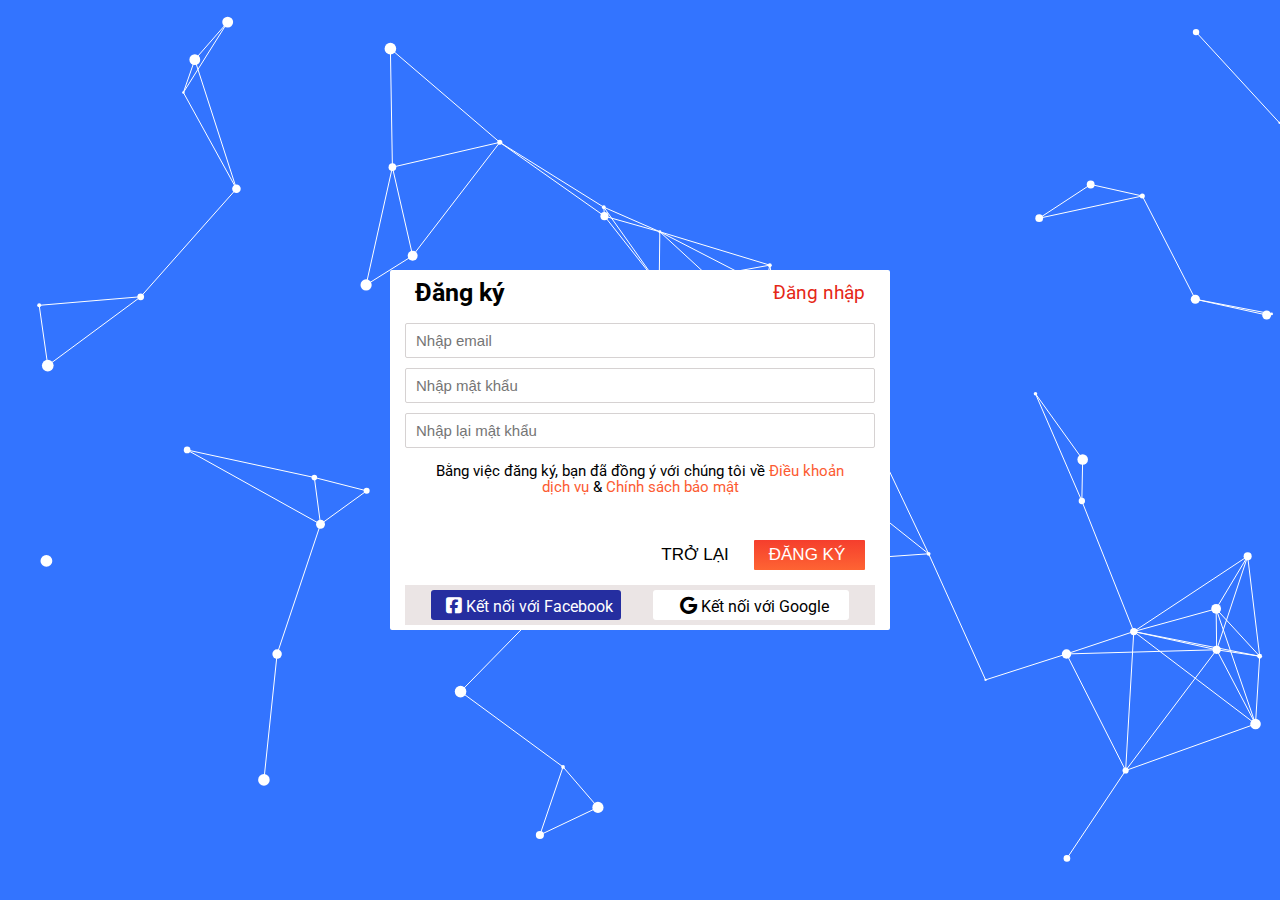
<file: DANGKY_DN/dangky.html>
<!DOCTYPE html>
<html lang="en">
<head>
    <meta charset="UTF-8">
    <meta name="viewport" content="width=device-width, initial-scale=1.0">
    <title>Login Page with Spider Web Background</title>
    <link rel="stylesheet" href="style.css">
    <link rel="stylesheet" href="/css/base.css">
    <link rel="stylesheet" href="/css/main.css">
    <link rel="preconnect" href="https://fonts.googleapis.com">
    <link rel="preconnect" href="https://fonts.gstatic.com" crossorigin>
    <link href="https://fonts.googleapis.com/css2?family=Roboto:ital,wght@0,100;0,300;0,400;0,500;0,700;0,900;1,900&display=swap" rel="stylesheet">
    <link rel="stylesheet" href="/font/fontawesome-free-6.5.2/css/all.css">
</head>
<body>
    <canvas id="canvas"></canvas>
 <div class="modal">
       

        <div class="modal__body">
            <div class="modal_liner">
                
               <div class="auth-from"> 
                <form action="">
                    <div class="auth-from-header">
                        <h3 class="auth-from-heading">Đăng ký </h3>
                        <span class="auth-from__width-btn"> <a href="dangnhap.html">Đăng nhập</a></span>
                    </div>
                    <div class="auth-from__from">
                        <div class="auth-from__group">
                            <input type="text" class="auth-from__input" placeholder="Nhập email">
                        </div>
                        <div class="auth-from__group">
                            <input type="password" class="auth-from__input" placeholder="Nhập mật khẩu">
                        </div>
                        <div class="auth-from__group">
                            <input type="password" class="auth-from__input" placeholder="Nhập lại mật khẩu">
                        </div>

                    </div>
                    <div class="auth-from__text">
                        <p for="" class="auth-form__textone">
                            Bằng việc đăng ký, bạn đã đồng ý với chúng tôi về
                           <a href="" class="auth-form__link">Điều khoản dịch vụ </a>  &
                           <a href="" class="auth-form__link">Chính sách bảo mật </a>
                        </p>

                    </div>
                    <div class="auth-from-controls">
                        <button class="btn"> TRỞ LẠI </button>  
                        <input type="submit" value="ĐĂNG KÝ " class="btn btn--primary"> 
    
                    </div>
                    <div class="auth-from-socials">
                        <a href="" class="btn btn--with-facebook">
                            <i class="header-navbar-icons fa-brands fa-square-facebook"></i>
                           <label class="btn--with-mxh-text" > Kết nối với Facebook</label>

                        </a>
                        <a href="" class="btn btn--with-gg">
                            <i class="header-navbar-icons fa-brands fa-google header-navbar-icons"></i>
                      
                            <label class="btn--with-mxh-text" > Kết nối với Google</label>

                        </a>



                    </div>
                </form>

                </div> 

             
            
              
              
            </div>  

             </div>

        </div>

    </div>
    <script src="dangky.js"></script>
</body>
</html>
</file>
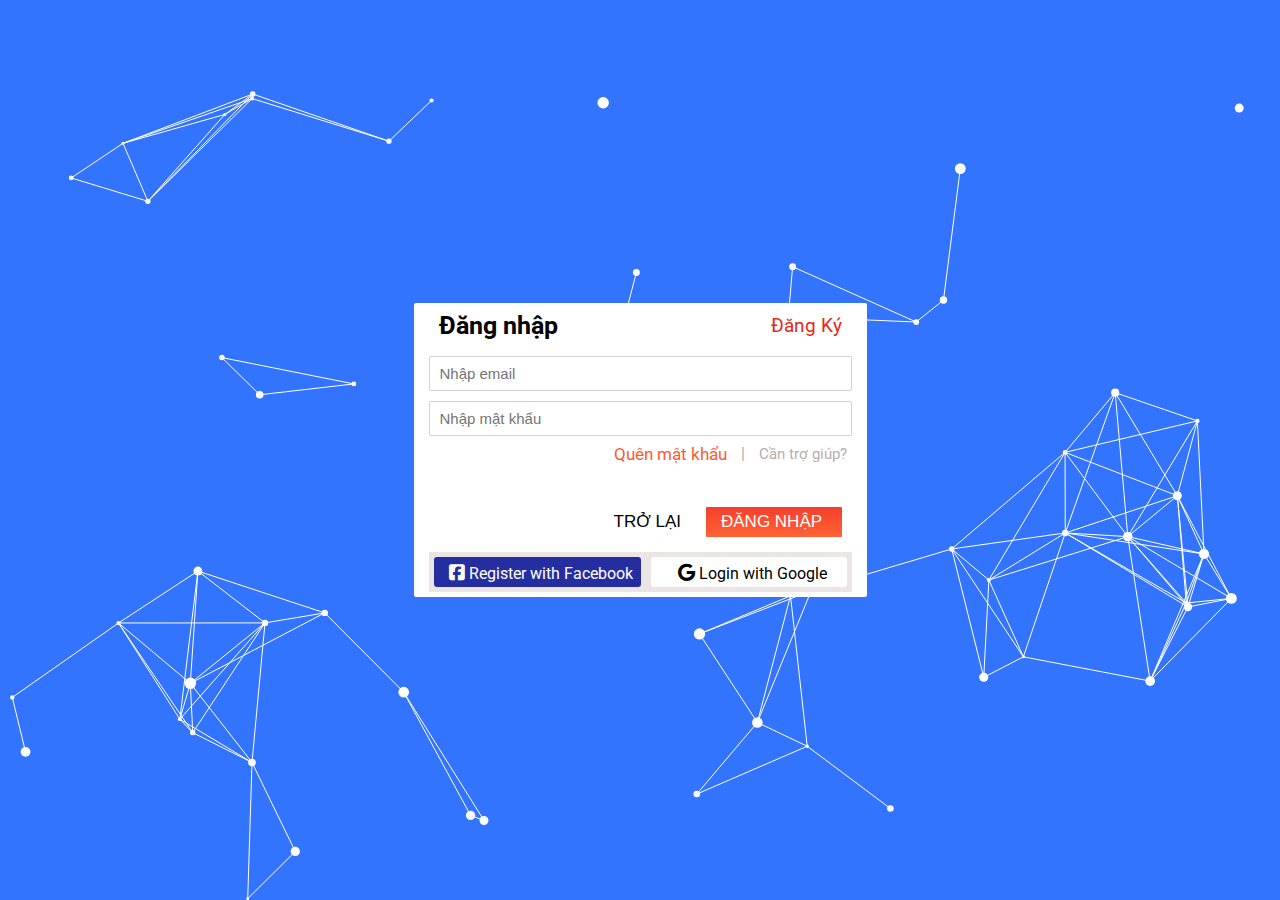
<file: DANGKY_DN/dangnhap.html>
<!DOCTYPE html>
<html lang="en">
<head>
    <meta charset="UTF-8">
    <meta name="viewport" content="width=device-width, initial-scale=1.0">
    <title>Login Page with Spider Web Background</title>
    <link rel="stylesheet" href="style.css">
    <link rel="stylesheet" href="/css/base.css">
    <link rel="stylesheet" href="/css/main.css">
    <link rel="preconnect" href="https://fonts.googleapis.com">
    <link rel="preconnect" href="https://fonts.gstatic.com" crossorigin>
    <link href="https://fonts.googleapis.com/css2?family=Roboto:ital,wght@0,100;0,300;0,400;0,500;0,700;0,900;1,900&display=swap" rel="stylesheet">
    <link rel="stylesheet" href="/font/fontawesome-free-6.5.2/css/all.css">
</head>
<body>
    <canvas id="canvas"></canvas>
 <div class="modal">
        <!-- <div class="modal__overlay"></div> -->

        <div class="modal__body">
            <div class="modal_liner">
            <form action="#" method="post">
                 <div class="auth-from"> 
                    <div class="auth-from-header">
                        <h3 class="auth-from-heading">Đăng nhập </h3>
                        <span class="auth-from__width-btn"> <a href="dangky.html">Đăng Ký</a></span>
                    </div>
                    <div class="auth-from__from">
                        <div class="auth-from__group">
                            <input type="text" class="auth-from__input" placeholder="Nhập email">
                        </div>
                        <div class="auth-from__group">
                            <input type="password" class="auth-from__input" placeholder="Nhập mật khẩu">
                        </div>
                    

                    </div>
                    <div class="auth-from__links">
                      <a href="" class="auth-from__help-link auth-from__help-up">Quên mật khẩu</a>
                      <span class="auth-from__nc"> | </span>
                      <a href="" class="auth-from__help"> Cần trợ giúp?</a>

                    </div>
                    <div class="auth-from-controls">
                        <button class="btn"> TRỞ LẠI </button>  
                        <input type="submit" value="ĐĂNG NHẬP " class="btn btn--primary"> 

                    </div>
                    <div class="auth-from-socials">
                        <a href="" class="btn btn--with-facebook">
                            <i class="header-navbar-icons fa-brands fa-square-facebook"></i>
                            <label class="btn--with-mxh-text" > Register with Facebook</label>

                        </a>
                        <a href="" class="btn btn--with-gg">
                            <i class="header-navbar-icons fa-brands fa-google header-navbar-icons"></i>
                        
                            <label class="btn--with-mxh-text" > Login with Google</label>

                        </a>



                    </div>
                </form>

            </div> 

         </div>

        </div>

    </div>
   
    
    <script src="dangky.js"></script>
</body>
</html>
</file>
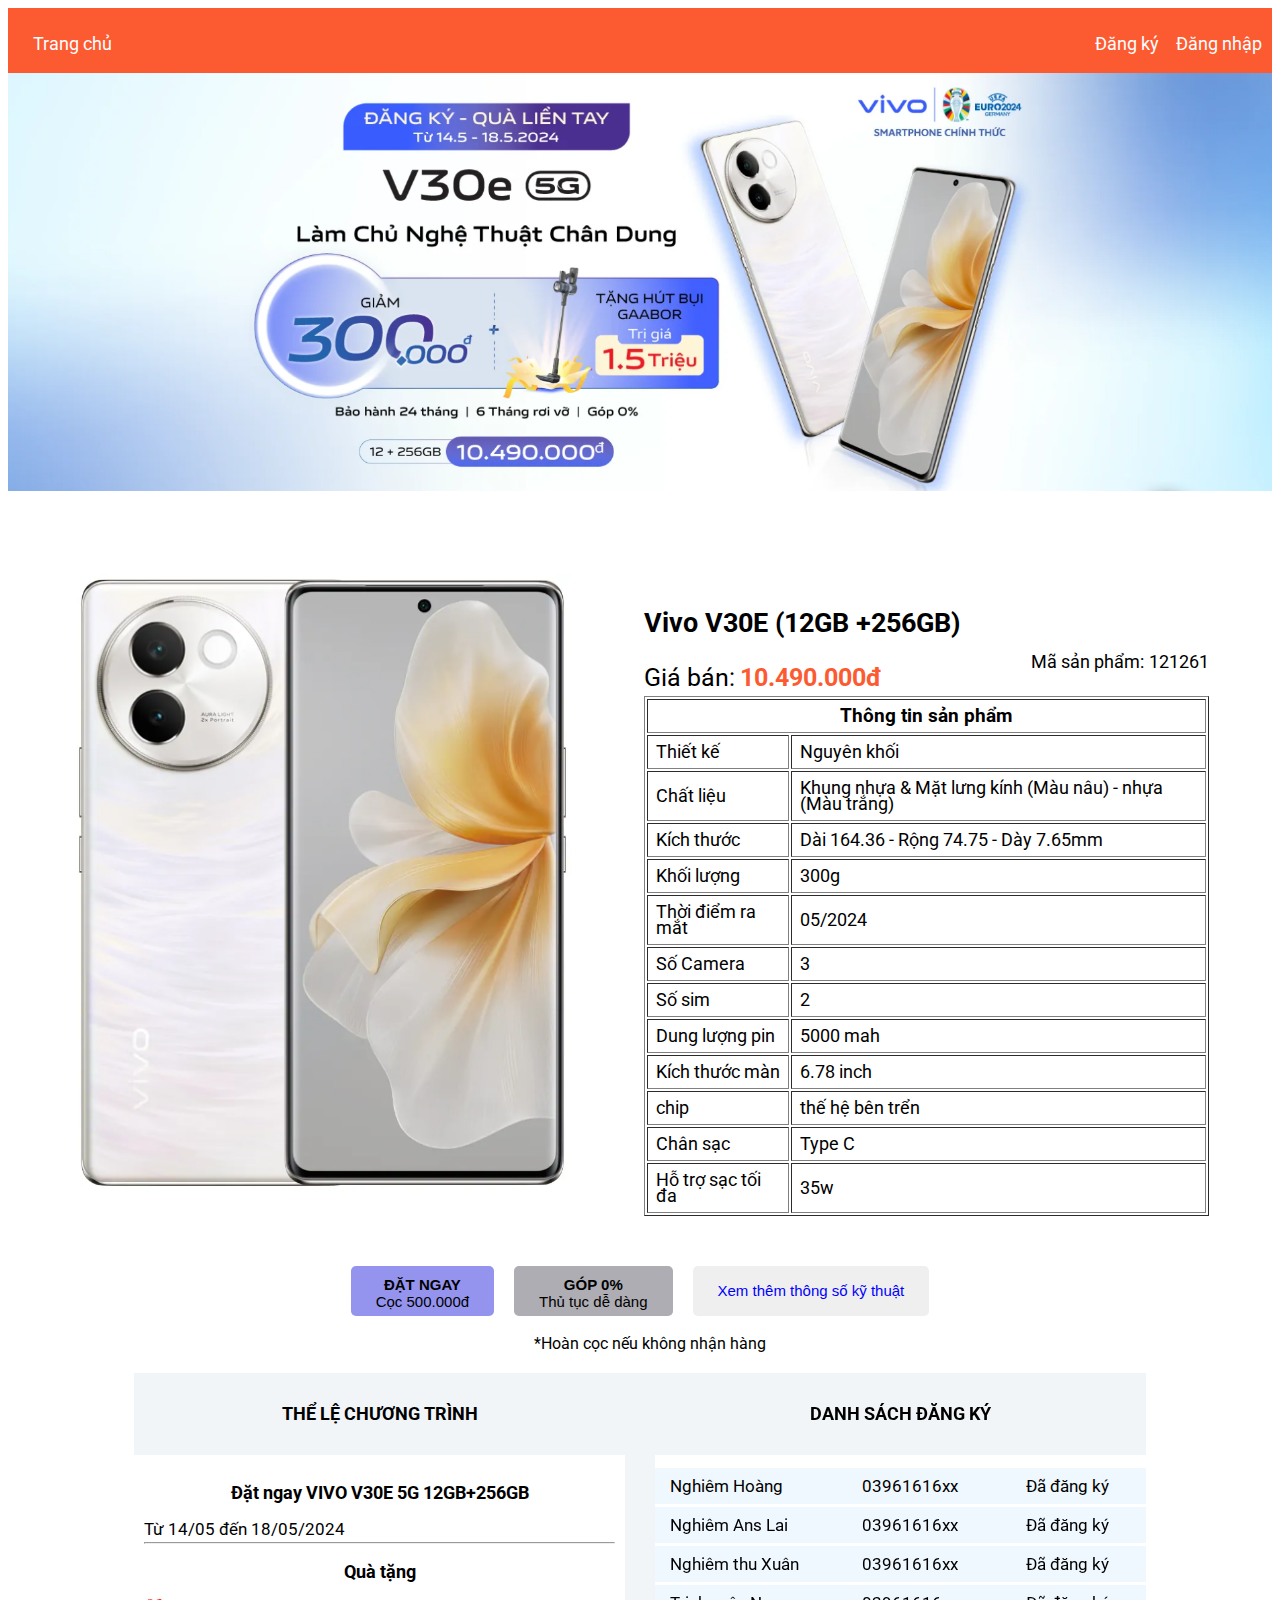
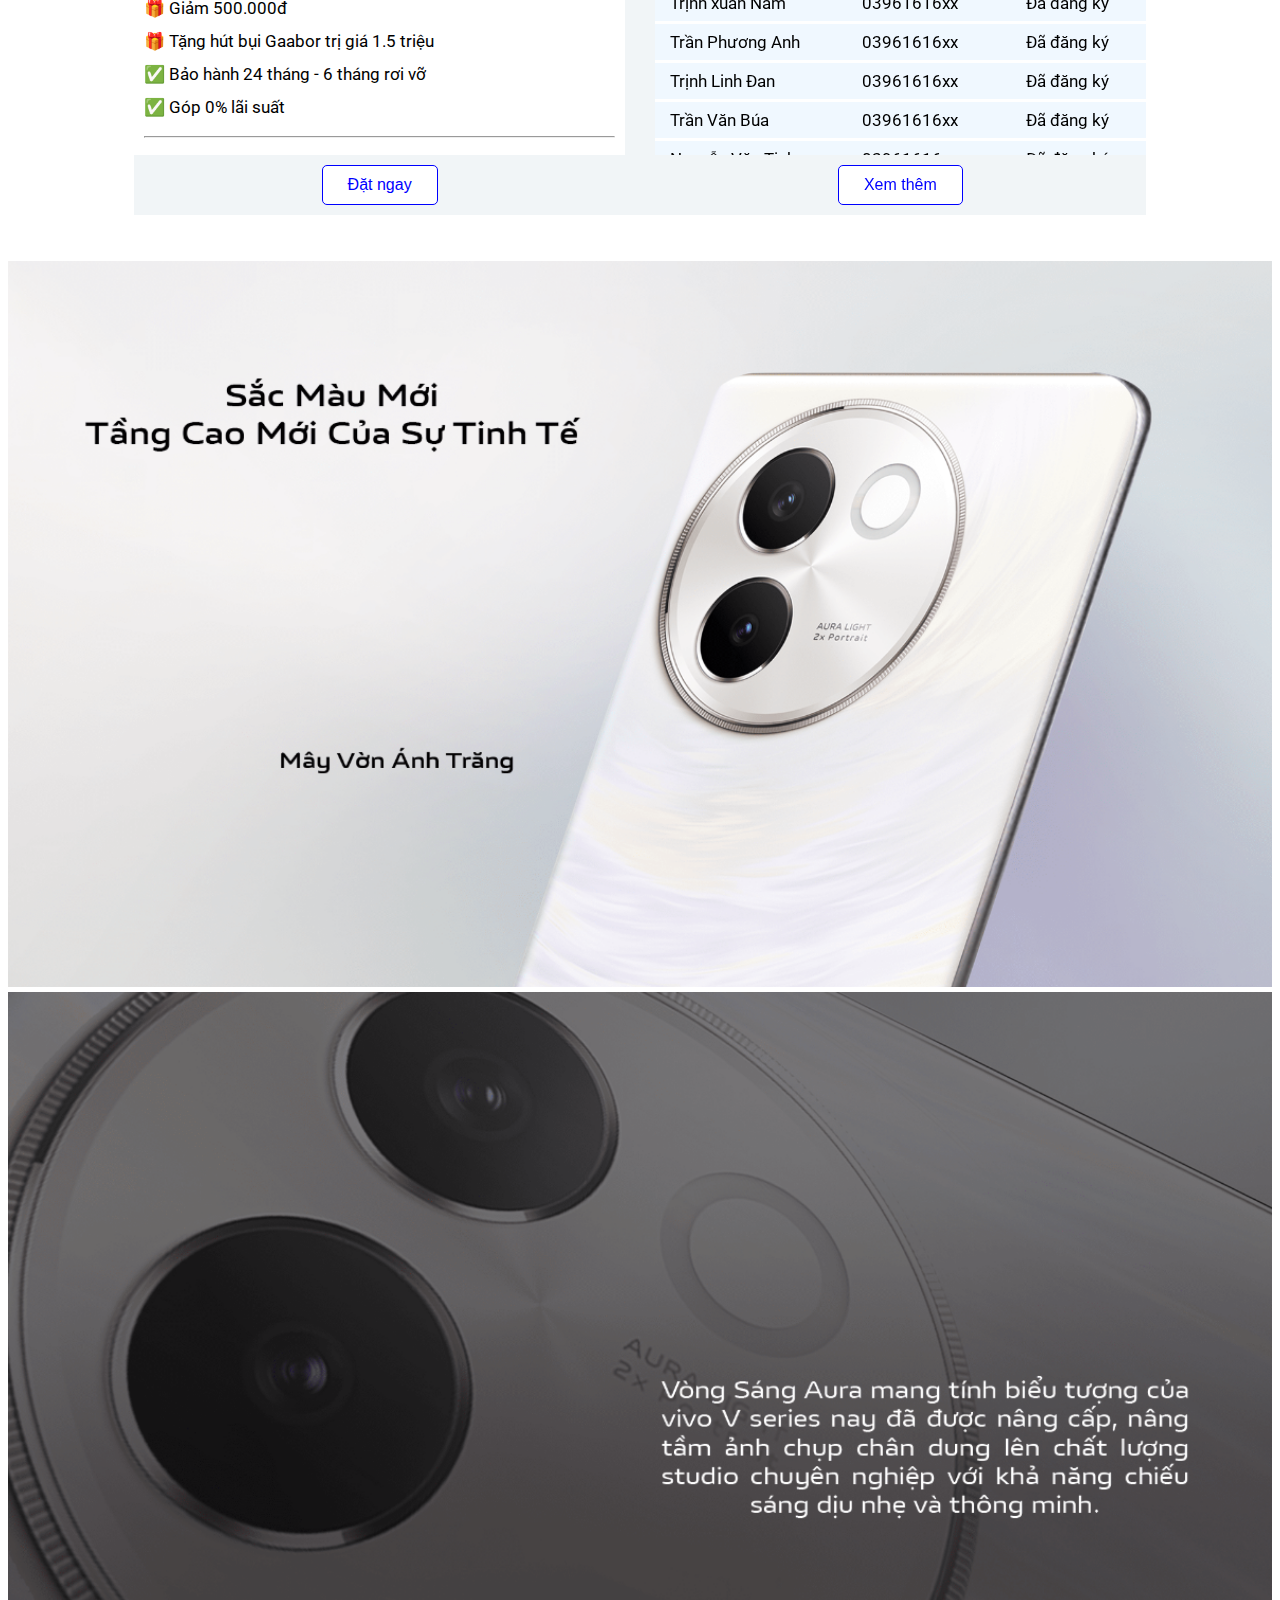
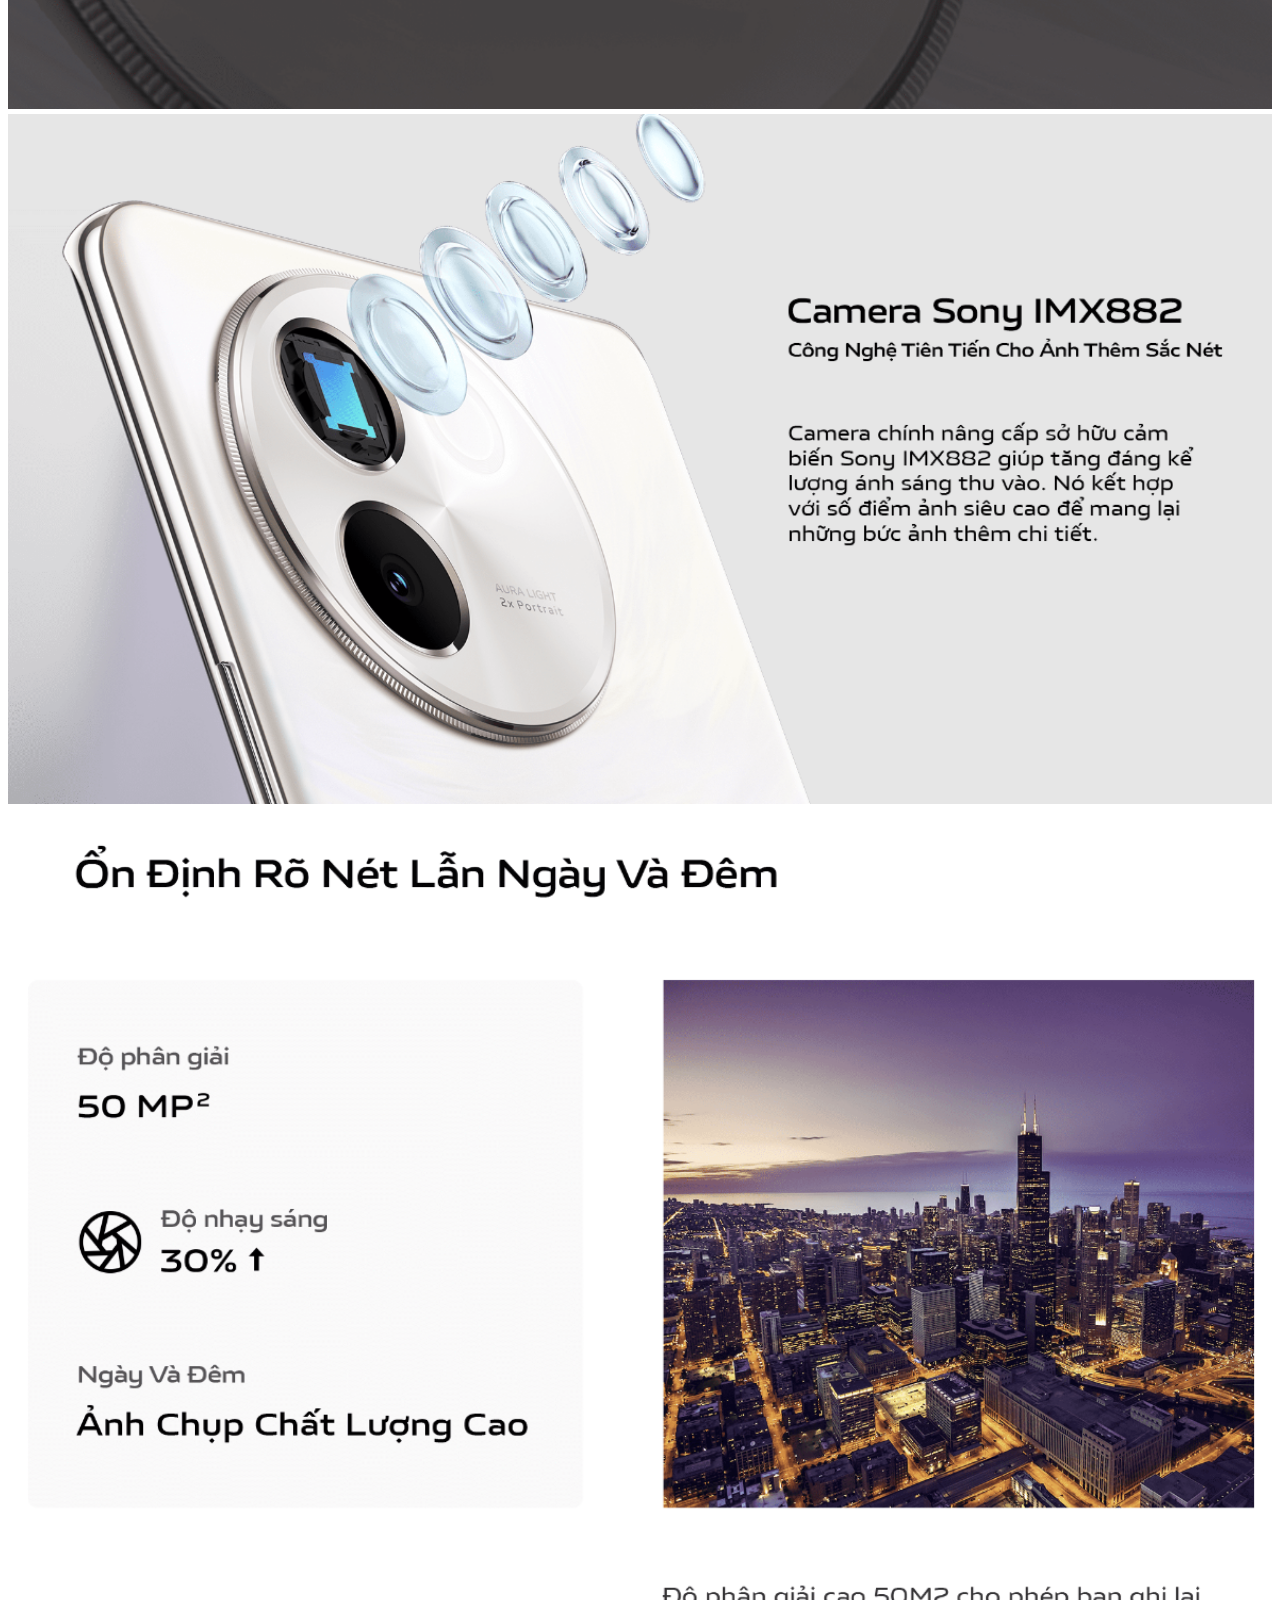
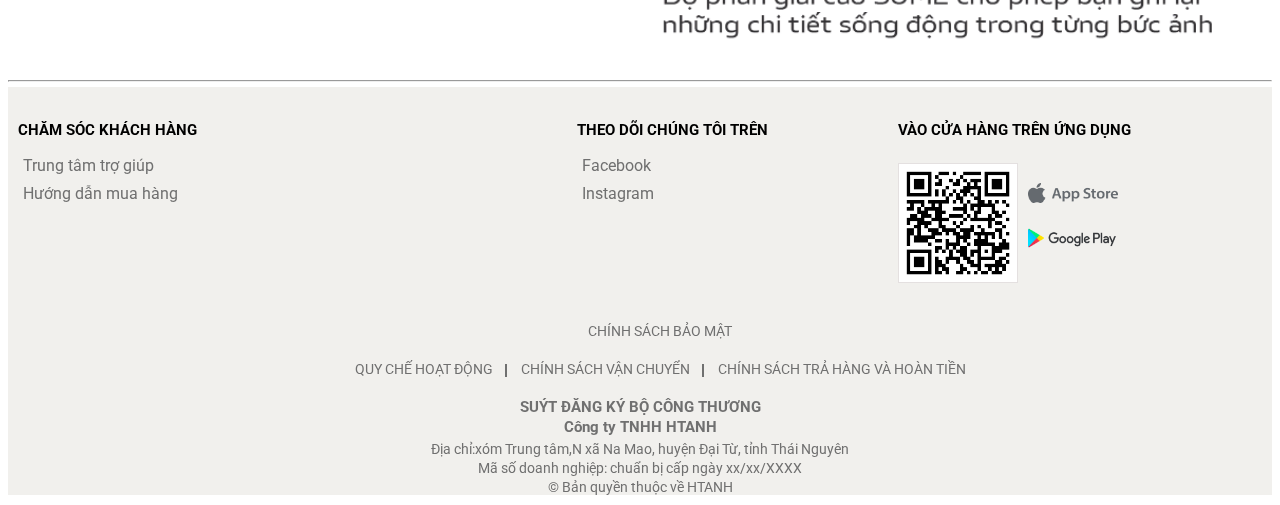
<file: html/advertisement.html>
<!DOCTYPE html>
<html lang="en">

<head>
    <meta charset="UTF-8">
    <meta name="viewport" content="width=device-width, initial-scale=1.0">
    <title>Giới thiệu sản phẩm</title>
    <link rel="stylesheet" href="/css/advertisement.css">
    <link rel="stylesheet" href="/css/base.css">
    <link rel="preconnect" href="https://fonts.googleapis.com">
    <link rel="preconnect" href="https://fonts.gstatic.com" crossorigin>
    <link
        href="https://fonts.googleapis.com/css2?family=Roboto:ital,wght@0,100;0,300;0,400;0,500;0,700;0,900;1,900&display=swap"
        rel="stylesheet">
    <link rel="stylesheet" href="/font/fontawesome-free-6.5.2/css/all.css">
</head>

<body>
    <div class="head">
        <div class="grid">
            <div class="banner grid">
                <ul class="banners menu">
                    <li><a href="/index.html">Trang chủ</a></li>
                 
                </ul>
              
                <ul class="banners menu">
                    <li> <a href="/DANGKY_DN/dangky.html">Đăng ký</a></li>
                    <li> <a href="/DANGKY_DN/dangnhap.html">Đăng nhập</a></li>

                </ul>
            </div>

        </div>

    </div>

    <div class="imgbannershop">
       

    </div>
    <div class="container-main">
        <div class="grid">
            <div class="quangcao">
                <div class="imgthongtin">
                    <div class="imgg">
                        <img src="/img/đtqc.png" alt="" width="100%" height="auto">

                    </div>
                </div>
                <div class="thongtin">
                    <h2>Vivo V30E (12GB +256GB)</h2>
                    <div class="mss">
                        <label for="" class="msp">Mã sản phẩm:</label><span>121261</span>
                    </div>

                    <div class="gia">
                        Giá bán:<label class="giaban">10.490.000đ</label>


                    </div>
                    <table class="tabb" border="1px">
                        <tr class="tabb-item tabb-item-th">
                            <th colspan="2">Thông tin sản phẩm</th>
                        </tr>
                        <tr class="tabb-item">
                            <td>Thiết kế</td>
                            <td><label for="">Nguyên khối</label></td>

                        </tr>
                        <tr class="tabb-item">
                            <td>Chất liệu</td>
                            <td><label for="">Khung nhựa & Mặt lưng kính (Màu nâu) - nhựa (Màu trắng)</label></td>

                        </tr>
                        <tr class="tabb-item">
                            <td>Kích thước</td>
                            <td><label for="">Dài 164.36 - Rộng 74.75 - Dày 7.65mm</label></td>

                        </tr>
                        <tr class="tabb-item">
                            <td>Khối lượng</td>
                            <td><label for="">300g</label></td>

                        </tr>
                        <tr class="tabb-item">
                            <td>Thời điểm ra mắt</td>
                            <td><label for="">05/2024</label></td>

                        </tr>
                        <tr class="tabb-item">
                            <td>Số Camera</td>
                            <td><label for="">3</label></td>

                        </tr>
                        <tr class="tabb-item">
                            <td>Số sim</td>
                            <td><label for="">2</label></td>

                        </tr>
                        <tr class="tabb-item">
                            <td>Dung lượng pin</td>
                            <td><label for="">5000 mah</label></td>

                        </tr>
                        <tr class="tabb-item">
                            <td>Kích thước màn</td>
                            <td><label for="">6.78 inch</label></td>

                        </tr>
                        <tr class="tabb-item">
                            <td>chip</td>
                            <td><label for="">thế hệ bên trển</label></td>

                        </tr>
                        <tr class="tabb-item">
                            <td>Chân sạc</td>
                            <td><label for="">Type C</label></td>

                        </tr>
                        <tr class="tabb-item">
                            <td>Hỗ trợ sạc tối đa</td>
                            <td><label for="">35w</label></td>

                        </tr>
                    </table>
                </div>
            </div>
        </div>
        <div class="chitiet">
            <br>
            <button class="datngay">
                <label for="" class="coc">ĐẶT NGAY</label> <br>
                <label for="" class="chitiet-datngay-text">Cọc 500.000đ</label>

            </button>
            <button class="gop">
                <label for="" class="coc">GÓP 0%</label> <br>
                <label for="" class="chitiet-datngay-text">Thủ tục dễ dàng</label>

            </button>
            <button class="xemthem">
                <label for="" class="xemttt">Xem thêm thông số kỹ thuật</label> <br>


            </button>


        </div>
        <h4 class="chitieth4">*Hoàn cọc nếu không nhận hàng</h4>
        <div class="dathang">
            <div class="ds">
                <h3>THỂ LỆ CHƯƠNG TRÌNH</h3>
                <div class="ctrinh">
                    <h3>Đặt ngay VIVO V30E 5G 12GB+256GB</h3>
                    <label for="">Từ 14/05 đến 18/05/2024</label>

                    <hr>
                    <h3>Quà tặng</h3>
                    <label for="">🎁 Giảm 500.000đ</label> <br>
                    <label for="">🎁 Tặng hút bụi Gaabor trị giá 1.5 triệu</label> <br>
                    <label for="">✅ Bảo hành 24 tháng - 6 tháng rơi vỡ </label> <br>
                    <label for="">✅ Góp 0% lãi suất</label> <br>
                    <hr>
                    <h3 for="">Giá và màu sắc</h3>
                    <label for="">- Giá bán: 10.490.000đ</label>
                    <hr>
                    <h3>Các bước đặt mua</h3>
                    <label for="">- Bước 1: Click chọn "Đặt ngay" </label> <br>
                    <label for="">- Bước 2: Điền thông tin và nhấn "Đặt ngay" </label><br>
                    <label for="">- Bước 3: Tổng đài viên sẽ liên hệ đến Quý khách để cập nhật thông tin ưu đãi mới
                        nhất." </label> <br>
                    <label for="">--- </label> <br>
                    <label for="">- Hotline: <span style="color: blue;" for="">0376081540</span></label>



                </div>
                <div class="nutdat">
                    <Button>Đặt ngay</Button>
                </div>

            </div>

            <div class="ds">
                <H3>DANH SÁCH ĐĂNG KÝ </H3>
                <ul class="danhsach">
                    <li class="hoten">
                        <label class="name" for=""> Nghiêm Hoàng</label>
                        <label class="number" for=""> 03961616xx</label>
                        <label class="trangthai" for=""> Đã đăng ký</label>
                    </li>
                    <li class="hoten">
                        <label class="name" for=""> Nghiêm Ans Lai</label>
                        <label class="number" for=""> 03961616xx</label>
                        <label class="trangthai" for=""> Đã đăng ký</label>
                    </li>
                    <li class="hoten">
                        <label class="name" for=""> Nghiêm thu Xuân</label>
                        <label class="number" for=""> 03961616xx</label>
                        <label class="trangthai" for=""> Đã đăng ký</label>
                    </li>

                    <li class="hoten">
                        <label class="name" for=""> Trịnh xuân Nam</label>
                        <label class="number" for=""> 03961616xx</label>
                        <label class="trangthai" for=""> Đã đăng ký</label>
                    </li>
                    <li class="hoten">
                        <label class="name" for=""> Trần Phương Anh</label>
                        <label class="number" for=""> 03961616xx</label>
                        <label class="trangthai" for=""> Đã đăng ký</label>
                    </li>
                    <li class="hoten">
                        <label class="name" for=""> Trịnh Linh Đan</label>
                        <label class="number" for=""> 03961616xx</label>
                        <label class="trangthai" for=""> Đã đăng ký</label>
                    </li>
                    <li class="hoten">
                        <label class="name" for="">Trần Văn Búa</label>
                        <label class="number" for=""> 03961616xx</label>
                        <label class="trangthai" for=""> Đã đăng ký</label>
                    </li>
                    <li class="hoten">
                        <label class="name" for=""> Nguyễn Văn Tịnh</label>
                        <label class="number" for=""> 03961616xx</label>
                        <label class="trangthai" for=""> Đã đăng ký</label>
                    </li>

                </ul>
                <div class="nutxemttt">
                    <Button>Xem thêm</Button>
                </div>
            </div>
        </div>



    </div>
    <br>






    <div class="allbaner">

        <div class="banner1">

            <img src="/img/banner1.png" alt="" width="100%" height="auto">
        </div>

        <div class="banner2">

            <img src="/img/banner2.png" alt="" width="100%" height="auto">
        </div>

        <div class="banner3">
            <img src="/img/banner3.png" alt="" width="100%" height="auto">

        </div>

        <div class="banner4">
            <img src="/img/banner4.png" alt="" width="100%" height="auto">

        </div>

    </div>

    <hr>
    <footer class="footer">
         <div class="grid">
             <div class="footer-container">
                 <div class="footer-container-cskh">
                     <label for="" class="footer-container-cskhs">
                         <h3>CHĂM SÓC KHÁCH HÀNG</h3>
                         <ul class="cskh-list">
                           <li class="cskh-list-item "><a href="" class="mouse-effect-footer">Trung tâm trợ giúp</a></li>
                           <li class="cskh-list-item "><a href="" class="mouse-effect-footer">Hướng dẫn mua hàng</a></li>
                         </ul>
                     </label>
                     
                     <Label class="footer-container-cskh-list"> 
                         <h3>THEO DÕI CHÚNG TÔI TRÊN</h3>
                         <ul class="cskh-list">
                             <li class="cskh-list-item "><a href="" class="mouse-effect-footer">Facebook</a></li>
                             <li class="cskh-list-item "><a href="" class="mouse-effect-footer">Instagram</a></li>
                         </ul>
                     </Label>
                 
 
                 </div>
                 <div class="footer-container-contact">
                     <div class="contact-internet">
                         <h3>THEO DÕI CHÚNG TÔI TRÊN</h3>
                         <ul class="cskh-list">
                             <li class="cskh-list-item "><a href="" class="mouse-effect-footer">Facebook</a></li>
                             <li class="cskh-list-item "><a href="" class="mouse-effect-footer">Instagram</a></li>
                         </ul>
 
 
                     </div>
                     <div class="contact-application">
                         <h3>VÀO CỬA HÀNG TRÊN ỨNG DỤNG</h3>
                         <div class="contact-application-qr">
                             <img src="/img/QR_CODE_DOWLOAD.png" class="contact-application-qrcode" alt="" width="100%" height="auto">
                             <div class="footer-qr-code">
                                 <a href="" class="footer__qrcode"  >
                                     <img src="/img/GG_PLAY.png" alt="" width="100%" height="auto">
                                 </a> 
                                 <a href="" class="footer__qrcode">
                                     <img src="/img/appstore.png" alt="" width="100%" height="auto">
     
                                 </a>
     
                             </div>
                         </div>
 
 
                     </div>
 
                 </div>    
             </div>
             <div class="footer-infomation">
                 <ul class="ifnomation-policy">
                     <li class="ifnomation-policy-item"><a href="" class="mouse-effect-footer">CHÍNH SÁCH BẢO MẬT</a></li> <label for=""> <br></label>
                     <li class="ifnomation-policy-item"><a href="" class="mouse-effect-footer">QUY CHẾ HOẠT ĐỘNG</a></li>
                     <li class="ifnomation-policy-item"><a href="" class="mouse-effect-footer">CHÍNH SÁCH VẬN CHUYỂN</a></li>
                     <li class="ifnomation-policy-item"><a href="" class="mouse-effect-footer">CHÍNH SÁCH TRẢ HÀNG VÀ HOÀN TIỀN</a></li>
                    
 
                 </ul>
                 <div class="infomation-contact">
                     <h3>SUÝT ĐĂNG KÝ BỘ CÔNG THƯƠNG</h3>
                     <h4>Công ty TNHH HTANH</h4>
 
                     <p class="address">Địa chỉ:xóm Trung tâm,N xã Na Mao, huyện Đại Từ, tỉnh Thái Nguyên</p>
                     <p class="business-code">Mã số doanh nghiệp: chuẩn bị cấp ngày xx/xx/XXXX</p>
                     <p class="license">© Bản quyền thuộc về HTANH</p>

 
                 </div>
 
                 
 
             </div>
 
 
         </div>


    </footer>





</body>

</html>
</file>
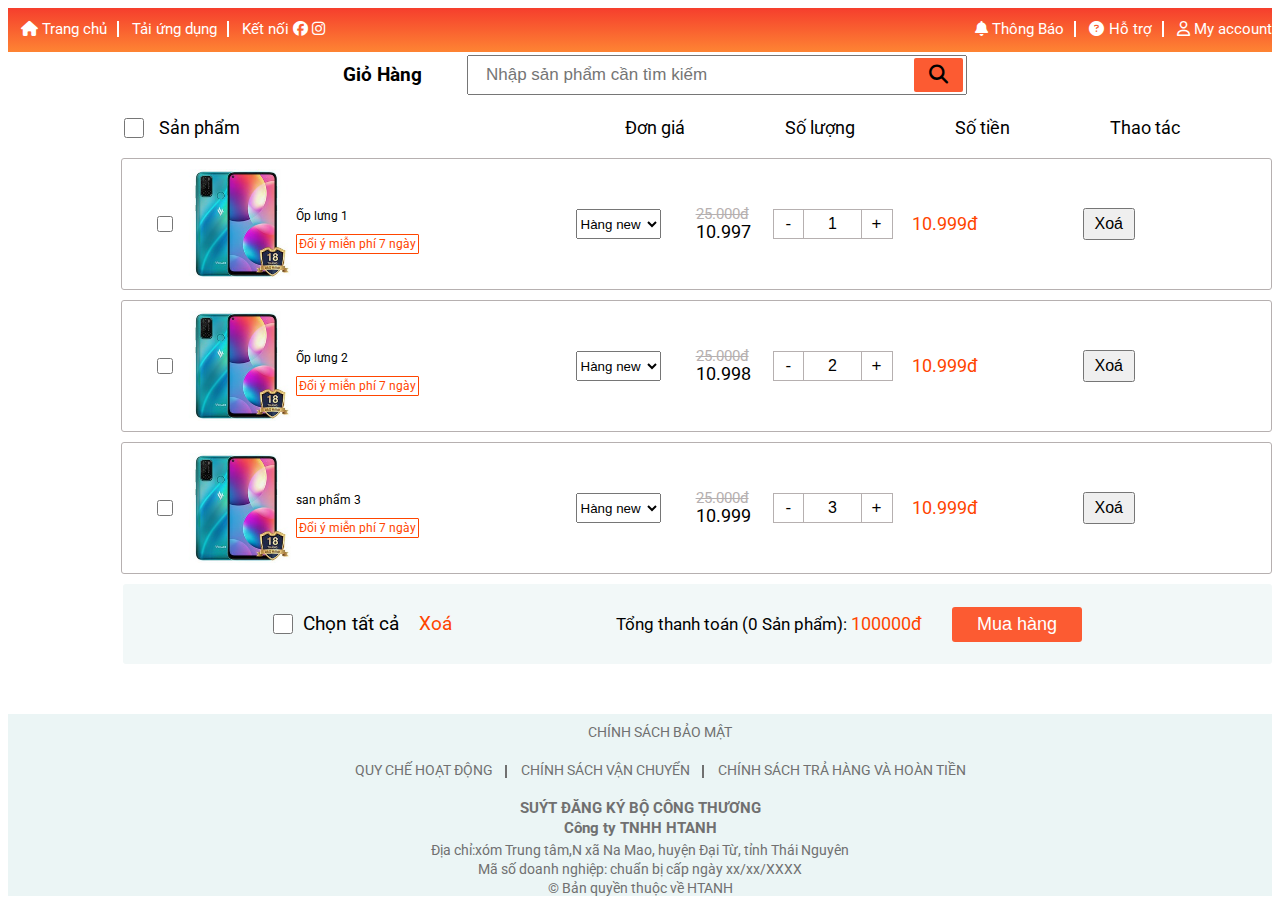
<file: html/cart.html>
<!DOCTYPE html>
<html lang="en">
<head>
    <meta charset="UTF-8">
    <meta name="viewport" content="width=device-width, initial-scale=1.0">
    <title>Giỏ hàng</title>
    <link rel="stylesheet" href="/css/base.css">
    <link rel="stylesheet" href="/css/cart.css">
    <link rel="preconnect" href="https://fonts.googleapis.com"> 
    <link rel="preconnect" href="https://fonts.gstatic.com" crossorigin>
    <link href="https://fonts.googleapis.com/css2?family=Roboto:ital,wght@0,100;0,300;0,400;0,500;0,700;0,900;1,900&display=swap" rel="stylesheet">
    <link rel="stylesheet" href="/font/fontawesome-free-6.5.2/css/all.css">

</head>
<body>

    <div class="header">
        <div class="nav-bar">
           <div class="grid">
                <ul class="nav_bar">
                    <li class="nav_bar-item"> <a href="/index.html">
                        <i class="fa-solid fa-house"></i>
                        Trang chủ
                        </a> </li>
                    <li class="nav_bar-item nav_bar-item-qrcode"> 
                        <a href="">
                            Tải ứng dụng

                        <div class="qr-code">
                            <img src="/img/QR_CODE_DOWLOAD.png" alt="">
                            <ul class="social">
                                <li class="social-item"> <a href="">
                                    <img src="/img/GG_PLAY.png" alt="" width="100%" height="auto">
                                   </a></li>
                                <li class="social-item"> <a href="">
                                    <img src="/img/appstore.png" alt="" width="100%" height="auto">
                                    </a></li>
                            </ul>

                        </div>

                        </a> 
                    </li>
                    <li class="nav_bar-item"> <a href="">Kết nối
                        <i class="fa-brands fa-facebook"></i>
                        <i class="fa-brands fa-instagram"></i>

                    </a> </li>

                </ul>
                <ul class="nav_bar">
                    <li class="nav_bar-item nav_bar-item-notifi"> <a href=""> 
                        <i class="fa-solid fa-bell"></i>
                        Thông Báo
                        <div class="header-navbar-notify">

                            <h3 class="notify">Thông báo mới nhận </h3>
                             <!-- tói da 4 thong báo  -->
                            <ul class="container_notify">
                                <li class="header-navbar-notify-item">

                                        
                                    <a href="" class="header-link">
                                    <img src="/img/ip1.jpg" alt="" class="icon_notify">
                                    <div class="notify_noidung">
                                        <label class="notify-title">Xác thực thành công</label>
                                        <p class="notify-message">Xác thực đơn hàng thành công nhấn để vào đây  xem chi tiết Xác thực đơn hàng thành công nhấn để vào đây  xem chi tiếtXác thực đơn hàng thành công nhấn để vào đây  xem chi tiết</p>

                                    </div>
                                    </a>
                            
                                </li>   
                                <li class="header-navbar-notify-item">

                                        
                                    <a href="" class="header-link">
                                    <img src="/img/ip1.jpg" alt="" class="icon_notify">
                                    <div class="notify_noidung">
                                        <label class="notify-title">Xác thực thành công</label>
                                        <p class="notify-message">Xác thực đơn hàng thành công nhấn để vào đây  xem chi tiết Xác thực đơn hàng thành công nhấn để vào đây  xem chi tiếtXác thực đơn hàng thành công nhấn để vào đây  xem chi tiết</p>

                                    </div>
                                    </a>
                            
                                </li>     
                                <li class="header-navbar-notify-item">

                                        
                                    <a href="" class="header-link">
                                    <img src="/img/ip1.jpg" alt="" class="icon_notify">
                                    <div class="notify_noidung">
                                        <label class="notify-title">Xác thực thành công</label>
                                        <p class="notify-message">Xác thực đơn hàng thành công nhấn để vào đây  xem chi tiết Xác thực đơn hàng thành công nhấn để vào đây  xem chi tiếtXác thực đơn hàng thành công nhấn để vào đây  xem chi tiết</p>

                                    </div>
                                    </a>
                            
                                </li>  
                                <li class="header-navbar-notify-item">

                                        
                                    <a href="" class="header-link">
                                    <img src="/img/ip1.jpg" alt="" class="icon_notify">
                                    <div class="notify_noidung">
                                        <label class="notify-title">Xác thực thành công</label>
                                        <p class="notify-message">Xác thực đơn hàng thành công nhấn để vào đây  xem chi tiết Xác thực đơn hàng thành công nhấn để vào đây  xem chi tiếtXác thực đơn hàng thành công nhấn để vào đây  xem chi tiết</p>

                                    </div>
                                    </a>
                            
                                </li>  
                               
                            </ul>
                            <button class="nptify_btnshow"> Xem tất cả  </button>
                        </div>
                    
                    
                    </a> </li>
                    <li class="nav_bar-item"> <a href="/html/pagehelp.html">
                        <i style="margin-right: 5px;" class="fa-solid fa-circle-question">
                        </i>Hỗ trợ</a> </li>
                    <li class="nav_bar-item"> <a href="">
                        <i class="fa-regular fa-user "></i>
                        My account
                        <nav class="nav__tablet">
                        </nav>
                    
                    
                    </a> </li>

                </ul>
           </div>

        </div>
        <div class="search_cart">
            <div class="grid">
                <h2>Giỏ Hàng</h2>
                <div class="search_input">
                    <input type="text" placeholder="Nhập sản phẩm cần tìm kiếm">
                 
                    <button> <i class="fa-solid fa-magnifying-glass"></i></button> 
                 
                </div>
            </div>
        </div>
    </div>
    <div class="container">
        <div class="grid">
            <div class="list-title">
                <div class="list-title-check-all" >
                    <input type="checkbox"> 
                    <label for="">Sản phẩm</label>
                </div>
                <ul class="list-cart_item">
                    <li class="list-cart_title">Đơn giá</li>
                    <li class="list-cart_title">Số lượng</li>
                    <li class="list-cart_title"> Số tiền</li>
                    <li class="list-cart_title">Thao tác</li>
                </ul>
            </div>
            
            <ul class="list-item">
                <li class="list-items">
                    <input type="checkbox" class="check-product-item"> 
                    <div class="infomation-product">
                        <img src="/img/vsm1.jpg" alt="">
                        <div class="infomation-product-title">
                           <p>  Ốp lưng 1</p>
                           <label for="">Đổi ý miễn phí 7 ngày </label>
                        </div>

                    </div>
                    <select name="" id="" class="change-item">
                        <option value="">Hàng new</option>
                        <option value="">Hàng 99%</option>
                        <option value="">Hàng 98%</option>
                        <option value="">Hàng 97%</option>
                    </select>
                    <p class="price-old-new"><label class="price-old">25.000đ </label>
                    <Label class="price-new"> 10.997</Label></p>
                    <div class="number-product">
                        <button class="btn-reduce" onclick="giamsl()">-</button>
                        <input type="text" class="inp-number-items"  value="1">
                        <button  class="btn-increase">+</button>
                    </div>
                    <label for="" class="sum-price-item">10.999đ</label>


                    <button class="delete-product">Xoá</button>


                </li>
                <li class="list-items">
                    <input type="checkbox" class="check-product-item"> 
                    <div class="infomation-product">
                        <img src="/img/vsm1.jpg" alt="">
                        <div class="infomation-product-title">
                           <p>  Ốp lưng 2</p>
                           <label for="">Đổi ý miễn phí 7 ngày </label>
                        </div>

                    </div>
                    <select name="" id="" class="change-item">
                        <option value="">Hàng new</option>
                        <option value="">Hàng 99%</option>
                        <option value="">Hàng 98%</option>
                        <option value="">Hàng 97%</option>
                    </select>
                    <p class="price-old-new"><label class="price-old">25.000đ </label>
                    <Label class="price-new"> 10.998</Label></p>
                    <div class="number-product">
                        <button class="btn-reduce" onclick="giamsl(this)">-</button>
                        <input type="text" class="inp-number-items" id="soluong" value="2">
                        <button onclick="tangsl(this)" class="btn-increase">+</button>
                    </div>
                    <label for="" class="sum-price-item">10.999đ</label>


                    <button class="delete-product">Xoá</button>


                </li>
                <li class="list-items">
                    <input type="checkbox" class="check-product-item"> 
                    <div class="infomation-product">
                        <img src="/img/vsm1.jpg" alt="">
                        <div class="infomation-product-title">
                           <p> san phẩm 3</p>
                           <label for="">Đổi ý miễn phí 7 ngày </label>
                        </div>

                    </div>
                    <select name="" id="" class="change-item">
                        <option value="">Hàng new</option>
                        <option value="">Hàng 99%</option>
                        <option value="">Hàng 98%</option>
                        <option value="">Hàng 97%</option>
                    </select>
                    <p class="price-old-new"><label class="price-old">25.000đ </label>
                    <Label class="price-new"> 10.999</Label></p>
                    <div class="number-product">
                        <button class="btn-reduce" onclick="giamsl()">-</button>
                        <input type="text" class="inp-number-items" id="soluong" value="3">
                        <button onclick="tangsl()" class="btn-increase">+</button>
                    </div>
                    <label for="" class="sum-price-item">10.999đ</label>
                    <button class="delete-product">Xoá</button>
                </li>
            </ul>
            <ul class="buy-and-pay">

                <li class="check-item">
                    <input type="checkbox" class="check-all">
                    <label for="" class="check-all-title">Chọn tất cả</label>
                    <a href="" class="delete-all-item">Xoá</a>
                </li>
                <li class="buyand-pay-product">
                    <p>Tổng thanh toán <label for="">(<label for="">0</label> Sản phẩm):</label> <label for="" class="price-buy">100000đ</label></p>
                    <Button class="buys">Mua hàng</Button>
                </li>
            </ul>

        </div> 
    </div>
   
    <div class="footer">
        <div class="grid">
              
            
              
            <div class="footer-infomation">
                <ul class="ifnomation-policy">
                    <li class="ifnomation-policy-item"><a href="" class="mouse-effect-footer">CHÍNH SÁCH BẢO MẬT</a></li> <label for=""> <br></label>
                    <li class="ifnomation-policy-item"><a href="" class="mouse-effect-footer">QUY CHẾ HOẠT ĐỘNG</a></li>
                    <li class="ifnomation-policy-item"><a href="" class="mouse-effect-footer">CHÍNH SÁCH VẬN CHUYỂN</a></li>
                    <li class="ifnomation-policy-item"><a href="" class="mouse-effect-footer">CHÍNH SÁCH TRẢ HÀNG VÀ HOÀN TIỀN</a></li>   
                </ul>
                <div class="infomation-contact">
                    <h3>SUÝT ĐĂNG KÝ BỘ CÔNG THƯƠNG</h3>
                    <h4>Công ty TNHH HTANH</h4>
                    <p class="address">Địa chỉ:xóm Trung tâm,N xã Na Mao, huyện Đại Từ, tỉnh Thái Nguyên</p>
                    <p class="business-code">Mã số doanh nghiệp: chuẩn bị cấp ngày xx/xx/XXXX</p>
                    <p class="license">© Bản quyền thuộc về HTANH</p>
                </div>
            </div>
        </div>
    </div>

    <script src="/js/cart.js"></script>
</body>
</html>
</file>
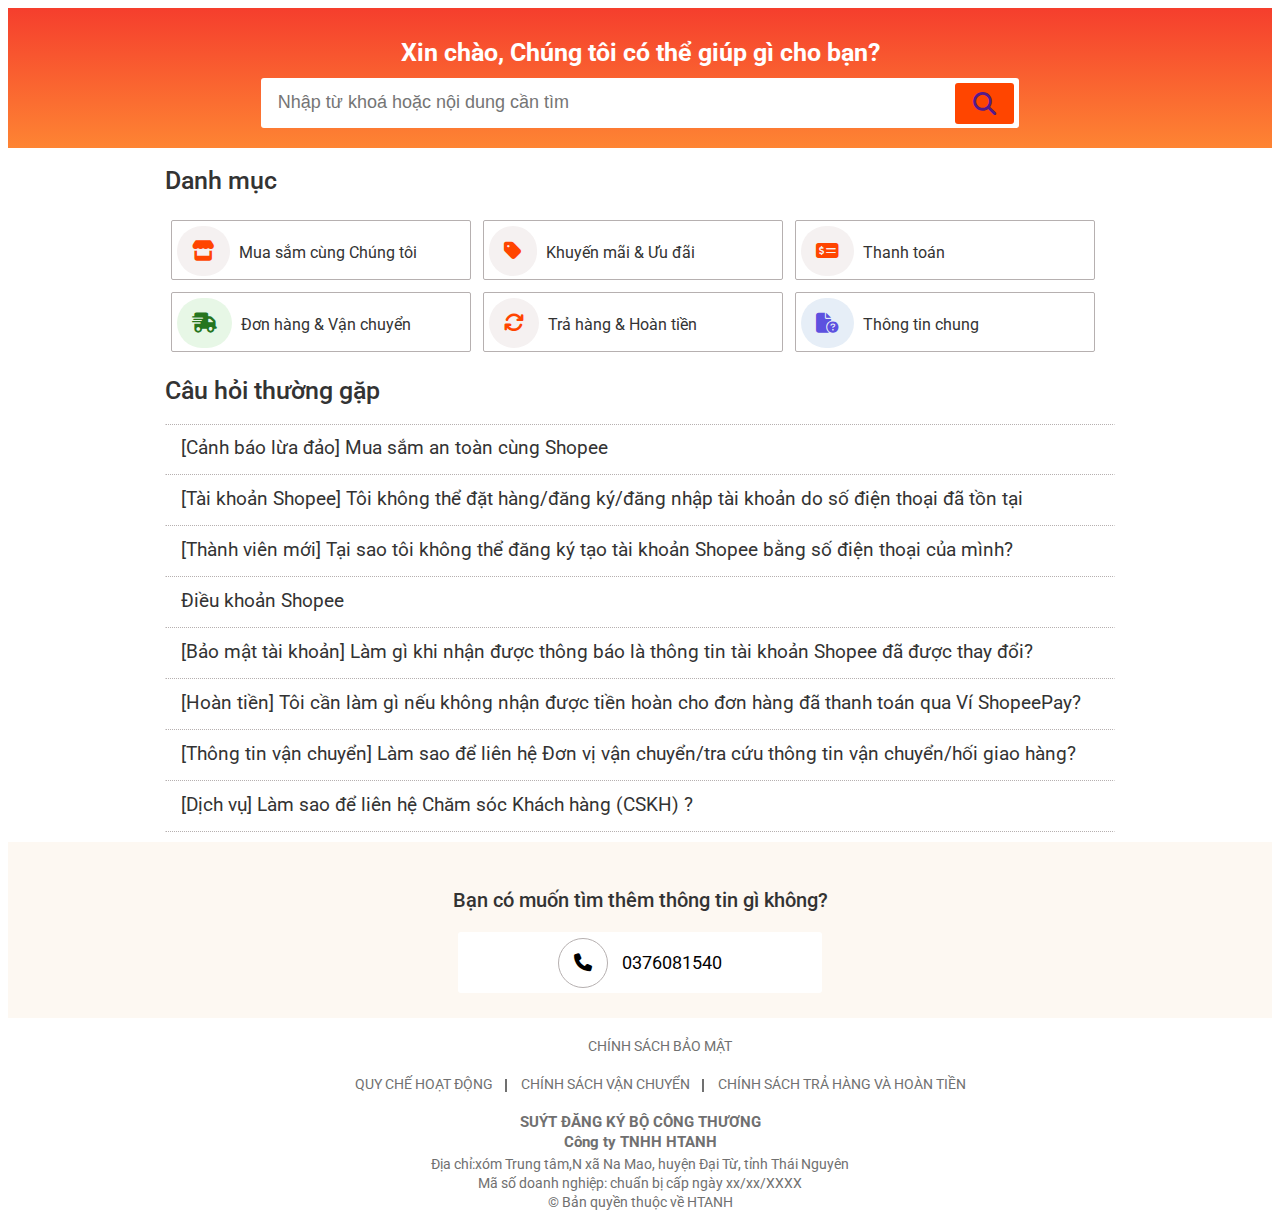
<file: html/pagehelp.html>
<!DOCTYPE html>
<html lang="en">
<head>
    <meta charset="UTF-8">
    <meta name="viewport" content="width=device-width, initial-scale=1.0">
    <title>Trợ giúp</title>

    <link rel="stylesheet" href="/css/base.css">
    <link rel="stylesheet" href="/css/help.css">
    <link rel="preconnect" href="https://fonts.googleapis.com"> 
    <link rel="preconnect" href="https://fonts.gstatic.com" crossorigin>
  <link href="https://fonts.googleapis.com/css2?family=Roboto:ital,wght@0,100;0,300;0,400;0,500;0,700;0,900;1,900&display=swap" rel="stylesheet">
    <link rel="stylesheet" href="/font/fontawesome-free-6.5.2/css/all.css">
</head>
<body>
    <div class="main">
        <div class="header">
            <div class="grid">
                <div class="grid_header">
                    <h1>Xin chào, Chúng tôi có thể giúp gì cho bạn? </h1>
                    <div class="header-search">
                        <input type="text" placeholder="Nhập từ khoá hoặc nội dung cần tìm"> <br>
                       <div for="" class="search_icons">
                    <a href="">    <i class="fa-solid fa-magnifying-glass"></i></a>
                       </div>
                    </div>
                </div>
             

            </div>


        </div>
    
        <div class="category">
            <div class="grid">
                <div class="grid-category">
                    <h3>Danh mục</h3>
                    <div class="category_item">
                        <a href="">  
                            <div class="category_item_list">
                                <i style="color: orangered; background-color: rgb(245, 241, 241);" class="fa-solid fa-store"></i>
                                Mua sắm cùng Chúng tôi
                            </div>
                        </a>
                        <a href="">
                            <div class="category_item_list"> 
                                <i style="color: orangered; background-color: rgb(245, 241, 241);"class="fa-solid fa-tag"></i>
                                Khuyến mãi & Ưu đãi
                            </div>
                        </a>
                        <a href="">
                            <div class="category_item_list">
                                <i style="color: orangered; background-color: rgb(245, 241, 241);" class="fa-solid fa-money-check-dollar"></i>
                                Thanh toán
                            </div>
                        </a>
                        <a href="">
                            <div class="category_item_list">
                                <i style="color: rgb(38, 117, 30); background-color: rgb(231, 247, 230);" class="fa-solid fa-truck-fast"></i>
                                Đơn hàng & Vận chuyển
                            </div>
                        </a>
                        <a href="">
                            <div class="category_item_list"> 
                                <i style="color: orangered; background-color: rgb(245, 241, 241);" class="fa-solid fa-arrows-rotate"></i>
                                Trả hàng & Hoàn tiền
                            </div>
                        </a>
                        <a href="">
                            <div class="category_item_list"> 
                                <i style="color: rgb(93, 81, 223); background-color: rgb(230, 238, 247);" class="fa-solid fa-file-circle-question"></i>
                                Thông tin chung
                            </div>
                        </a>

                    </div>
                </div>
                
               <div class="category_question">
                <h3>Câu hỏi thường gặp</h3>
                <ul class="category_question_list">
                    <li class="question_item"> <a href="">[Cảnh báo lừa đảo] Mua sắm an toàn cùng Shopee</a></li>
                    <li class="question_item"> <a href="">[Tài khoản Shopee] Tôi không thể đặt hàng/đăng ký/đăng nhập tài khoản do số điện thoại đã tồn tại</a></li>
                    <li class="question_item"> <a href="">[Thành viên mới] Tại sao tôi không thể đăng ký tạo tài khoản Shopee bằng số điện thoại của mình?</a></li>
                    <li class="question_item"> <a href="">Điều khoản Shopee</a></li>
                    <li class="question_item"> <a href="">[Bảo mật tài khoản] Làm gì khi nhận được thông báo là thông tin tài khoản Shopee đã được thay đổi?</a></li>
                    <li class="question_item"> <a href="">[Hoàn tiền] Tôi cần làm gì nếu không nhận được tiền hoàn cho đơn hàng đã thanh toán qua Ví ShopeePay?</a></li>
                    <li class="question_item"> <a href="">[Thông tin vận chuyển] Làm sao để liên hệ Đơn vị vận chuyển/tra cứu thông tin vận chuyển/hối giao hàng?</a></li>
                    <li class="question_item"> <a href="">[Dịch vụ] Làm sao để liên hệ Chăm sóc Khách hàng (CSKH) ?</a></li>
                </ul>
               </div>
               
            </div>

        </div>
        <div class="footer">
            <div class="contact">
                <h3>Bạn có muốn tìm thêm thông tin gì không?</h3> 
                <label for="" class="contact_sdt">
                    <i class="fa-solid fa-phone"></i>
                    0376081540
                </label>
            </div>
          
            <div class="grid">
              
            
              
                <div class="footer-infomation">
                    <ul class="ifnomation-policy">
                        <li class="ifnomation-policy-item"><a href="" class="mouse-effect-footer">CHÍNH SÁCH BẢO MẬT</a></li> <label for=""> <br></label>
                        <li class="ifnomation-policy-item"><a href="" class="mouse-effect-footer">QUY CHẾ HOẠT ĐỘNG</a></li>
                        <li class="ifnomation-policy-item"><a href="" class="mouse-effect-footer">CHÍNH SÁCH VẬN CHUYỂN</a></li>
                        <li class="ifnomation-policy-item"><a href="" class="mouse-effect-footer">CHÍNH SÁCH TRẢ HÀNG VÀ HOÀN TIỀN</a></li>   
                    </ul>
                    <div class="infomation-contact">
                        <h3>SUÝT ĐĂNG KÝ BỘ CÔNG THƯƠNG</h3>
                        <h4>Công ty TNHH HTANH</h4>
                        <p class="address">Địa chỉ:xóm Trung tâm,N xã Na Mao, huyện Đại Từ, tỉnh Thái Nguyên</p>
                        <p class="business-code">Mã số doanh nghiệp: chuẩn bị cấp ngày xx/xx/XXXX</p>
                        <p class="license">© Bản quyền thuộc về HTANH</p>
                    </div>
                </div>
            </div>

        </div>





















    </div>
  
</body>
</html>
</file>
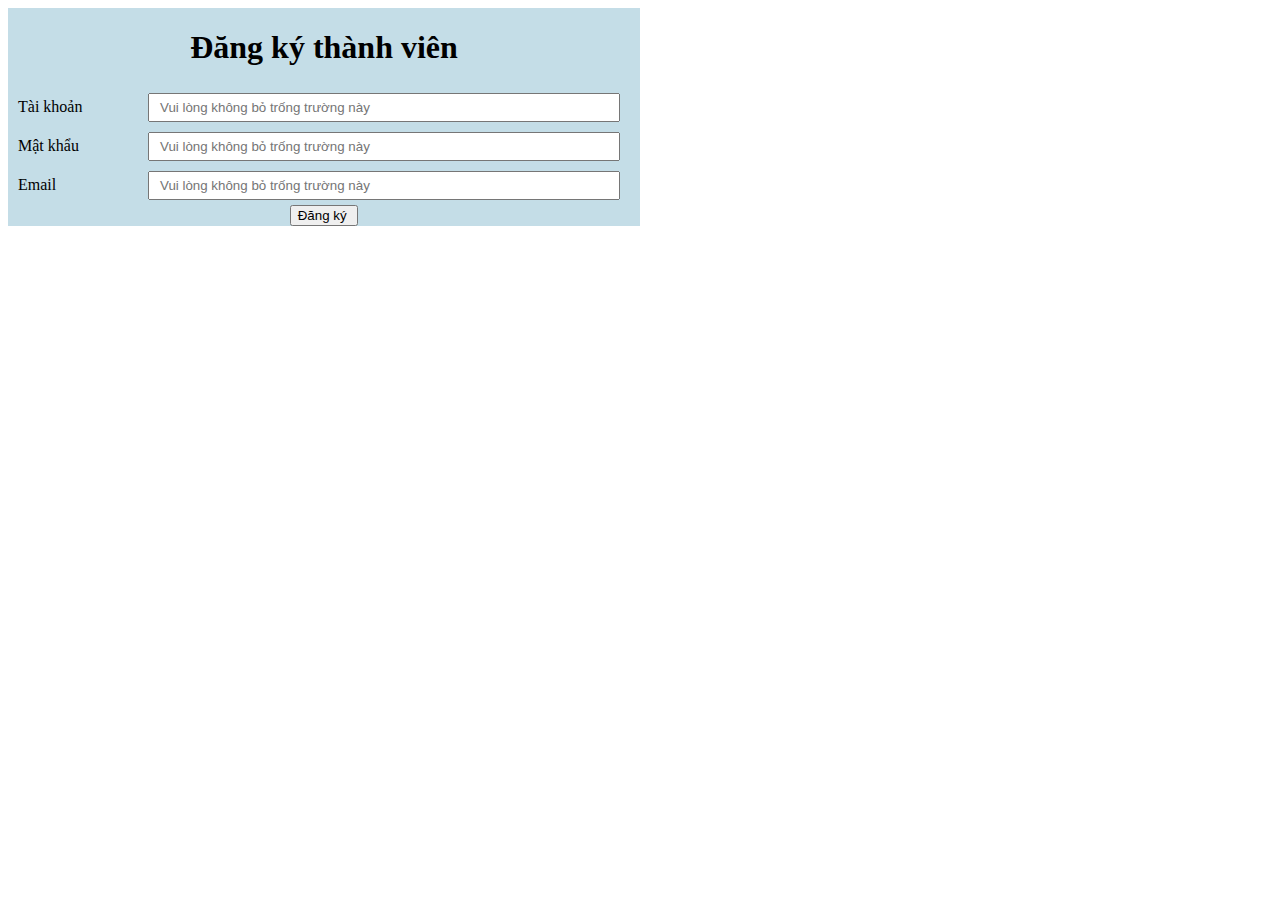
<file: onjs/onform.html>
<!DOCTYPE html>
<html lang="en">
<head>
    <meta charset="UTF-8">
    <meta name="viewport" content="width=device-width, initial-scale=1.0">
    <title>Document</title>
    <link rel="stylesheet" href="/onjs/onform.css">
</head>
<body>
    <form method="post" id="form_on1">
        <h1 >Đăng ký thành viên</h1>
        <div class="group_text">
            <div class="group_inp">
                <label for="" class="textname"> Tài khoản</label>
                <input type="text" name="taikhoan" rules="required" class="inp_mk" id="taikhoan" placeholder="Vui lòng không bỏ trống trường này ">
               
            </div>
           <span class="mesage_text"></span>

        </div>
        <div class="group_text">
            <div class="group_inp">
                <label for="" class="textname"> Mật khẩu</label>
                <input type="text" name="matkhau"  rules="required|min" class="inp_mk" id="matkhau" placeholder="Vui lòng không bỏ trống trường này ">
               
            </div>
           <span class="mesage_text"></span>

        </div>
        <!-- <div class="group_text">
            <div class="group_inp">
                <label for="" class="textname">Nhập lại Mật khẩu</label>
                <input type="text" name="nhaplai"  class="inp_mk" id="matkhauagain" placeholder="Vui lòng không bỏ trống trường này ">
               
            </div>
           <span class="mesage_text"></span>

        </div> -->
        <div class="group_text">
            <div class="group_inp">
                <label for="" class="textname"> Email</label>
                <input type="text" name="email"rules="required|email" class="inp_mk" id="email" placeholder="Vui lòng không bỏ trống trường này ">
               
            </div>
           <span class="mesage_text"></span>

        </div>
      <!--   <div class="group_text">
            <div class="group_inp">
                <label for="" class="textname"> SDT</label>
                <input type="text" name="sdt" class="inp_mk" id="sodienthoai" placeholder="Vui lòng không bỏ trống trường này ">
               
            </div>
           <span class="mesage_text"></span>

        </div>
        <div class="group_text">
            <div class="group_inp">
                <label for="" class="textname"> Mô tả </label>
                <input type="text" name="mota" class="inp_mk" id="mota" placeholder="Vui lòng không bỏ trống trường này ">
               
            </div>
           <span class="mesage_text"></span>

        </div> -->
      
<input type="submit" id="inp_submid" value="Đăng ký ">


    </form>
    <script src="/onjs/onform.js">

    </script>
    <script>
     
  validator('#form_on1',{
    onsubmit: function(data){
    console.log(data);
}
  });
//   {
    // onsubmit:function(data){
    //     console.log(data);


    // }}
    

  
  





    </script>
    
</body>
</html>
</file>
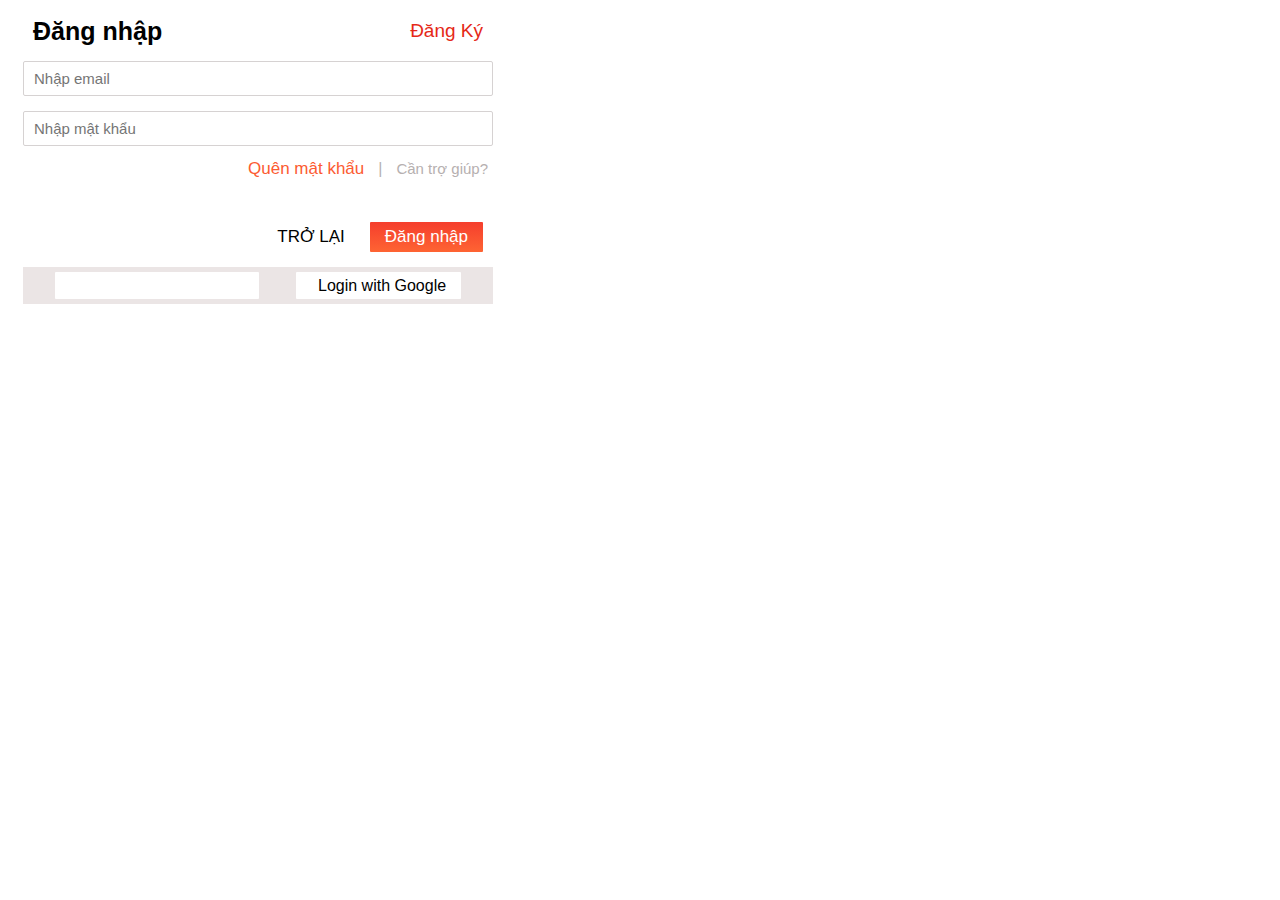
<file: onjs/ontapjs.html>
<!DOCTYPE html>
<html lang="en">
<head>
    <meta charset="UTF-8">
    <meta name="viewport" content="width=device-width, initial-scale=1.0">
    <title>Document</title>
    <link rel="stylesheet" href="/css/main.css">
    <link rel="stylesheet" href="/css/base.css">
</head>
<body>
    <style>
        .invalid{
            color: red;
        }
    </style>
     <div class="auth-from"> 
        <form action="" method="post" id="form1">
        <div class="auth-from-header">
            <h3 class="auth-from-heading">Đăng nhập </h3>
            <span class="auth-from__width-btn"> <a href="">Đăng Ký</a></span>
        </div>
        <div class="auth-from__from ">
            <div class="auth-from__group " style="display: flex; flex-direction: column;">
                <input type="text" id="taikhoan" class="auth-from__input" placeholder="Nhập email"> 
                <span class="span-mess" style="text-indent: 15px; font-size: 1.4rem; margin: 5px 0 0 0 ;"></span>
            </div>
            <div class="auth-from__group"   style="display: flex; flex-direction: column;">
                <input type="password" id ="matkhau" class="auth-from__input" placeholder="Nhập mật khẩu">
                <span class="span-mess" style="text-indent: 15px; font-size: 1.4rem; margin: 5px 0 0 0 ;"></span>

            </div>
        </div>
        <div class="auth-from__links">
            <a href="" class="auth-from__help-link auth-from__help-up">Quên mật khẩu</a>
            <span class="auth-from__nc"> | </span>
            <a href="" class="auth-from__help"> Cần trợ giúp?</a>

        </div>
        <div class="auth-from-controls">
            <button class="btn"> TRỞ LẠI </button>  
            <input class="btn btn--primary" type="submit" value="Đăng nhập" >

        </div>
        <div class="auth-from-socials">
            <a href="" class="btn btn--with-facebook">
                <i class="header-navbar-icons fa-brands fa-square-facebook"></i>
                <label class="btn--with-mxh-text" > Register with Facebook</label>

            </a>
            <a href="" class="btn btn--with-gg">
                <i class="header-navbar-icons fa-brands fa-google header-navbar-icons"></i>
            
                <label class="btn--with-mxh-text" > Login with Google</label>
            </a>
        </div>
    </form>
              
            </div> 
            <script src="/onjs/ontapjs.js"></script>
            <script>
                // mong mon cua chung gta khi su dung thu vien 
             validator({
                form:'#form1',// id cua form
                errorselector:'.span-mess',
                rules:[
                    // o nhap tai khoan
                    validator.isrequi_tk('#taikhoan'),
                     // o nhap mat khau
                    validator.isrequi_mk('#matkhau'),
                    
                ]
             });

            </script>
          
</body>
</html>
</file>
<file: DANGKY_DN/style.css>
body, html {
    margin: 0;
    padding: 0;
    overflow: hidden;
    width: 100%;
    height: 100%;
background-color: rgb(51, 116, 255);
    display: flex;
    justify-content: center;
    align-items: center;
}

canvas {
    display: block;
    position: absolute;
    top: 0;
    left: 0;
    width: 100%;
    height: 100%;
}

.login-container {
    position: relative;
    z-index: 1;
    background: rgba(255, 255, 255, 0.8);
    padding: 20px;
    border-radius: 10px;
    box-shadow: 0 0 10px rgba(0, 0, 0, 0.5);
    text-align: center;
}

.login-container h1 {
    margin-bottom: 20px;
}

.login-container label {
    display: block;
    margin: 10px 0 5px;
}

.login-container input {
    width: 100%;
    padding: 10px;
    margin-bottom: 20px;
    border: 1px solid #ccc;
    border-radius: 5px;
}

.login-container button {
    padding: 10px 20px;
    border: none;
    border-radius: 5px;
    background: #333;
    color: #fff;
    cursor: pointer;
}

.login-container button:hover {
    background: #555;
}
</file>
<file: css/base.css>
:root{
    --white-color:#fff;
    --black-clolor:#000;
    --text-color:#333;
    --lightblack-color:rgb(182, 176, 176);
    --orange-color:#fc5b32;
    --navbar-height:34px;
    --header-hight:110px;
    --light-color:#F5F5F5;
    --seperate-color:rgb(205, 214, 214);
    --header-width-search-height:calc(var( --header-hight) - var( --navbar-height));
    --star-color:#ffbc1c;
    --color-text-footer:#707070;
    --background-page:linear-gradient(0,#fe8433,#f53e2d);



}
*{
    box-sizing: inherit;
}
html{
    font-size: 62.5%;
    line-height: 1.6rem;
    font-family: "Roboto", sans-serif;
    box-sizing: border-box;
}

.grid{
    width: 1400px;
    max-width: 100%;
    margin: 0 auto;
}
.grid__full-width{
    width:100%;
}
.grid__row{
    display: flex;
    flex-wrap: wrap;
    margin-left: -5px;
    margin-right: -5px;
}
/* test  */
.grid__column-2{
    width: 16.6667%;
    padding-left: 5px;
    padding-right: 5px;
   
  

}
.grid__column-2-4{
    width: 20%;
    padding-left: 5px;
    padding-right: 5px;
    
    

    
}

.grid__column-10{
    width: 83.3334%;
    padding-left: 5px;
    padding-right: 5px;
   
    
    
}


/* animation */
@keyframes fadeIn{

from{
    opacity: 0;
}

to{
    opacity: 1;
}

}
/* modal */
.modal{
    position: fixed;
    top: 0;
    right: 0;
    bottom: 0;
    left: 0;
    display: flex;
}
@keyframes growth{
    from{
        transform: scale(var(--growth-from));

    }
    to{
        transform: scale(var(--growth-to));
    }
}
.modal__overlay{
    position: absolute;
    width: 100%;
    height: 100%;
    background-color: rgba(0,0,0,0.4);
   
animation:fadeIn linear .1s ;
}
.modal__body{
    --growth-from:0.7;
    --growth-to:1;
    background-color:var(--white-color);
    margin: auto;
    z-index: 1;
    border-radius: 2px;
    animation: growth linear .1s;
    
}
/*  */
.btn{
    padding: 5px 15px;
    border: none;
    border-radius: 1px;
    background-color: var(--white-color);
    cursor: pointer;
    font-size: 1.7rem;
}
.btn--primary{
    color: var(--white-color);
    background-image: linear-gradient(0,#fe6433,#f53e2d);
    margin-right: 10px;
}
.btn:hover{
    opacity: 0.8;
    
} 

.pagination{
    width: 100%;
    height: 70px;
 
  
   
    
 

}
.pagination-list{
    display: flex;
    flex-direction: row;
    justify-content: center;
    text-align: center;
    align-items: center;
}
.pagination-list-item{
    margin: 0 16px;
    list-style-type: none;
}
.pagination-list-item a{
    text-decoration: none;
    font-size: 2rem;
    padding: 8px 14px 4px 14px;
    border-radius: 2px;
    color: var(--lightblack-color);
}
.pagination-list-item-active a{
    color: var(--white-color);
    background-color: var(--orange-color);
}
.pagination-list-item a:hover {
    color: var(--orange-color);
}
.pagination-list-item-active a:hover{
    color: var(--white-color);
    opacity: 0.9;
}
.footer-container{
    display: flex;
    justify-content: space-around;
    flex-direction: row;
    flex: 6;

}
.footer-container-contact{
    display: flex;
    justify-content: space-evenly;
    flex-direction: row;
    flex: 4;
    margin: 20px 10px
}
.footer-container-cskh{
    margin: 20px 10px
}
.footer-container-cskh h3{
    font-size: 1.5rem;
}
.footer-container-cskh{
    flex: 2;
}

.cskh-list {
   
    margin:0;
    padding:0;

}
.cskh-list li{
    list-style-type: none;
    padding: 5px 5px;
   

}
.cskh-list li a{
    text-decoration: none;
    font-size: 1.6rem;
    color: var( --color-text-footer);

}
.contact-internet h3{
    font-size: 1.5rem;

}

.contact-application{

}
.contact-application h3{
    font-size: 1.5rem;

}
.contact-application-qrcode{
    width: 120px;
    height: 120px;
    border: 1px solid #e4e0e0;
    margin-top: 10px;
}
.contact-application-qr{
   
    display: flex;

    flex-direction: row;

}
.footer-qr-code{
    margin: 20px 10px;
    display: flex;
    flex-direction: column;
    justify-content: space-around;
}
.footer__qrcode img{
    width: 90px;
    height: 20px;
}
.footer-infomation{

  text-align: center;

}

.ifnomation-policy-item{
    display: inline-block;
    margin: 10px 5px;
list-style-type: none;
}
.ifnomation-policy-item + .ifnomation-policy-item::before{
    content: "";
    border: 1px solid ;
    height: 20px;
    margin: 0 14px 0 0;
    
    color: var(--color-text-footer);
}
.ifnomation-policy-item a{
    text-decoration: none;
    font-size: 1.4rem;
    color: var(--color-text-footer);

}
.infomation-contact h3{
    font-size: 1.5rem;
    margin: 5px 0;
}
.infomation-contact{
    margin-bottom: 10px;
    color: var(--color-text-footer);
}
.infomation-contact h4{
    font-size: 1.45rem;
    margin: 5px 0;
    color: var(--color-text-footer);
}
.infomation-contact p{
    font-size: 1.4rem;
    margin: 3px 0;
    color: var(--color-text-footer);
}
.mouse-effect-footer:hover{
    color: var(--orange-color);
}
@media only screen and  (max-width: 46.1875em){
    .footer-container-contact {
        display: none;
        justify-content: space-evenly;
        flex-direction: row;
        flex: 4;
        margin: 20px 10px;
    }
    .footer-container-cskhs h3,.footer-container-cskh-list h3{
        font-size: 0.9rem;
    }
    .cskh-list li a {
        font-size: 0.9rem;
       

    }
    .ifnomation-policy .ifnomation-policy-item a{
        font-size: 1rem;
        
    }
    .ifnomation-policy .ifnomation-policy-item {
        font-size: 1rem;
        margin: 0;
        padding: 0;
    }
    .cskh-list li {
        padding: 0;
        margin: 0;
    }
    .infomation-contact h3, h4{
        font-size: 0.9rem;
    }
    .infomation-contact p{
        font-size: 0.9rem;
        padding: 0;
        margin: 0;
    }

    .footer-container-cskh{
        margin: 5px 0;
        padding: 0;
    }
}
</file>
<file: css/main.css>
.header{
    height: var( --header-hight);
   padding-top: 5px;
   background-image:var(--background-page);
}

.header__navbar{
    display: flex;
    justify-content: space-between;
    margin: 4px 0 0 0;
}
.header__navbar-item +.header__navbar-item{
    margin-left: 15px;
}
.header__navbar-item{
    position: relative;
    margin: 0 5px;
  
}
.header__navbar-list{
   
    padding-left: 0;
    margin-top: 4px;
    
}
.header__navbar-user{
   position: relative;
  
}
.header__navbar-item-user{
    position: absolute;
    width: 110%;
    height: 120px;
    top: 100%;
    right: 0;
    background-color: var(--white-color);
box-shadow: 0 1px 8px var(--lightblack-color);
animation: headerNotiGrow .3s ease;
    z-index: 12;
    display: none;
    

}
.header__navbar-useracount{
    padding-bottom: 10px;

}
.header__navbar-useraccounts-onl:hover .header__navbar-item-user{
    display: block;

}
.header__navbar-item-user::before{
    content: "";
    border-style: solid;
    border-width: 10px 15px;
    border-color: transparent transparent var(--white-color) transparent;
    position: absolute;
    top: -18px;
    right: 35px;
    
}
.header__navbar_user-item{
    width: 100%;
    height: 100%;
    margin: 0;
    padding: 10px 0;
    
}
.user_item-lists{
    text-indent: 10px;
    display: flex;
padding: 5px 0px;
font-size: 1.4rem;
list-style-type: none;
}
.user_item-lists-link{
    display: block;
    text-decoration: none;
    color: var(--black-clolor);

}
.user_item-lists:hover{
    background-color: #ebe5e5;
}


.header__navbar-item, .header__navbar-item-link {
    font-weight: 300;
    display: inline-block;
    font-size: 1.4rem;
    color:var( --white-color);
    text-decoration: none;
    font-weight: 400;
    
}
.header__navbar-item-bold{
    font-weight: 500;
}
.header__navbar-item--separate{
    padding-bottom: 10px;
}
.header__navbar-item--separate::after{
    content: "";
    display: block;
    position: absolute;
   border-left: 2px solid ;
    height: 14px;
    right: -14px;
    top: 50%;
    transform: translateY(-50%);
    
}

 .header__navbar-item--separate:hover,
 .header__navbar-item--login:hover,
 .header__navbar-item--separate-qr:hover,
 .header__navbar-item-link-icon:hover{
    opacity: 0.8;
    cursor: pointer;
}
.header__navbar-item-link-icon{

    font-size: 1.5rem;
    color:var( --white-color);
    text-decoration: none;
    font-weight: 400;
   

}
.header__navbar-item-link-icon+ .header__navbar-item-link-icon{
    margin-right: 5px;
   
}
.header__navbar-item +.header__navbar-item-link-icon{
    margin-right: 5px;
}
.header-navbar-icons{
    font-size: 1.8rem;

}
.header__qrcode{
    
   
    width:185px;
    min-height: 100px;
    margin-top: 10px;
    position: absolute;
    top: 120%;
    left: 0; 
    padding: 6px;
    display: none;
    border-radius: 2px;  
    background-color: white;
    z-index: 1000;
    animation: fadeIn .3s ease;
   
    
}

.header__qrcode::before{
    content: "";
    position: absolute;
    top: -10px;
    left: 0;
    width: 100%;
    height: 30px;
    background-color: white;
   display: block;
   z-index: 997;
   
}


.header__qrcode img{
    margin-bottom: 5+
    px;
    background-color: white;
}

.header__qrcode--links{
    width: 100%;
    height: auto;
   
    display: flex;
    flex-direction: row;
    justify-content: space-around;
    background-color: white;

}
.header__qrcode--link{
    width: 75px;
    height: 25px;
    background-color: white;
}
.header__navbar-item-hover--qr:hover .header__qrcode{
    background-color: white;
    box-shadow: 0 3px 8px 0 rgba(0,0,0,.3);

    display: block;


   
}
.header__navbar-item--notify{
position: relative;
}
.header-navbar-notify{
    width: 400px;
    height: 40vh;
    margin-top: 15px;
    background-color: var(--white-color);
    position: absolute;
    top: 100%;
    right: 0;
    border-radius: 2px;
    display: none; 
    /* display: flex;
    flex-direction: column; */
    z-index: 50;
    margin-top: 10px;
   
animation:headerNotiGrow .2s ease ;

}

@keyframes headerNotiGrow{
    from{
        transform: scale(0);
        opacity: 0;
    }
    to{
        transform: scale(1);
        opacity: 1;
    }
}
.header-navbar-notify::before
{
    content: "";
    border-width: 10px 15px;
    border-style: solid;
    border-color: transparent transparent var(--white-color) transparent;
    position: absolute;
    top: -19px;
    right: 15px;
}

.header__navbar-item-link-notify:hover .header-navbar-notify{
    display: block;  
}
.notify{
    color: var( --black-clolor);
  
   padding: 9px 0;
    font-size: 1.7rem;
    /* text-indent: 10px; */
    margin-top: 0px;
    /* position: fixed; */
    text-align: center;
    height: 2vh;
}
.nptify_btnshow {
   
    width: 100%;
   
    background-color: #e5e2e2;
    padding: 8px 0 10px 0;
    color: var(--black-clolor);
    font-size: 1.6rem; 
    cursor: pointer;
    border: none;
}
.container_notify{
   
  height: 32vh;
    width: 100%;
    padding: 10px 10px 0 10px;
    overflow-y: scroll;
   
    /* background-color: rgb(216, 140, 40); */
}
.header-navbar-notify-item +.header-navbar-notify-item{
    margin-top: 10px;
    margin-bottom: 10px;
}


.header-link{
    text-decoration: none;
    display: flex;
    justify-content: space-around;
    flex-direction: row;
    color: var(--black-clolor);
}
.header-navbar-notify-item{
    width: 100%;  
   list-style-type: none;
 
 
}
.icon_notify{
    width: 70px;
    height: 70px;
 
}
.notify_noidung{
    padding: 7px;
}

.notify_noidung .notify-title{
    font-size: 1.4rem;
    font-weight: 500;
 
}


.notify_noidung .notify-message{  

padding: 3px 0;
margin: 0;
font-size: 1.3rem;
line-height: 1.9rem;
overflow: hidden;
display: block;
-webkit-box-orient: vertical;
-webkit-line-clamp: 2;
text-overflow: ellipsis;
display: -webkit-box;


}

.auth-from{
    padding: 5px 15px ;
    max-width: 500px;

}
.auth-from-header{
    display: flex;
    justify-content: space-between;
    flex-direction: row;

}
.auth-from-heading{

    padding: 10px;
    margin: 0 0 12px 0;
   font-size: 2.5rem;
   
    color: var(--black-clolor);
}
.auth-from__text{
    width: 90%;
    margin: auto;
}

.auth-from__width-btn a,.auth-from__width-btn{
    text-decoration: none;
    padding: 5px;
    margin: 5px 0 10px 0;
    font-size: 1.9rem;
    color: #e52817;
    cursor: pointer;
    
 
}
.auth-from__nc{
    margin: 0 14px;
    font-size: 1.6rem;
    color:var(--lightblack-color) ;
    font-size: 1.6rem;
    
}
.auth-from__help-up{
    color: var(--orange-color);
    font-size: 1.6rem;

}
.auth-from__help{
    color: var(--lightblack-color);
    text-decoration: none;
    font-size: 1.5rem;
}
.auth-from__links{
    display: flex;
    justify-content: flex-end;
    margin: 10px 5px;

}
.auth-from__help-link{
    text-decoration: none;
    font-size: 1.7rem;

}

.auth-from__from{
display: flex;
flex-direction: column;
justify-content: start;
flex: 1;
}
.auth-from__group{
    flex: 1;
    display: flex;
    border-radius: 2px;
  
}
.auth-from__group + .auth-from__group{
    margin-top: 10px;
}
.auth-from__input{
    flex: 1;
    border: 1px solid rgb(214, 210, 210);
    padding: 8px 0;
    text-indent: 10px;
    font-size: 1.5rem;
    border-radius: 2px;
  
}
.auth-form__textone{
    text-align: center;
  
        font-size: 1.5rem;
    
   
}
.auth-form__link{
    text-decoration: none;
    color: var(--orange-color);
}
.auth-from-controls{
    display: flex;
    justify-content: end;
    margin: 45px 0 15px 0;
 
}
.btn +.btn{
    margin-left: 10px;
}


.auth-from-socials{
   
  
  display: flex;
  justify-content: space-evenly;
    background-color: #ebe5e5;
    padding: 5px;
}

.btn--with-facebook{
    background-color: rgb(37, 46, 160);
    color: var(--white-color);
    text-decoration: none;
    border-radius: 3px;
    padding: 7px 8px 0 8px;

 

}
.btn--with-mxh-text{
    font-size: 1.6rem;
    text-align: center;

}
.btn--with-gg{
    padding: 7px 20px 5px 20px;
background-color: var(--white-color);
text-decoration: none;
color: var(--black-clolor);
border-radius: 3px;


}


.auth-from-controls .btn:hover, .btn--with-gg:hover{
opacity: 0.4;
background-color: var( --seperate-color);
}
/* logo  */
.header-with-search{
    width:100%;
    height: var(--header-width-search-height);
  
    display: flex;
    justify-content: space-evenly;
    flex-direction: row;
   
}

.header__logo{
   padding: 0;
  
 
 

}
.header-logo-img{
    width: 150px;
   
    color: var(--white-color);
}
.header-search{
    
background-color: var(--white-color);
width: 65%;
height: 45px;
border-radius: 3px;
margin: 5px 25px 0 40px;
display: flex;

}
.header-cart{
    width: 50px;
    display: flex;
    height: 50px;
    margin-top: 10px;
    margin-right: 40px;
position: relative;
}
.header-cart-lists{

    width: 410px;


    background-color: var(--white-color);
    position: absolute;
    top: 90%;
    right: 0;
    box-shadow: 0 1px 8px var(--lightblack-color); 
    display: none;
    animation:hieuung .5s ease ;
    z-index: 16;
}
.header-cart-lists--no-cart img{
    height: 50%;
    width: 50%;
    display: flex;
    
    margin: auto;

}
@keyframes hieuung{
    from{

        opacity: 0;
    }
    to{
        opacity: 1;
    }

}
.header-cart-lists-cart h3{
    text-indent: 15px;
    font-size: 1.4rem;
    color: var(--lightblack-color);
    margin-bottom: 0px;

}
.item-cartlist{
    width: 100%;
    height: 50vh;
    padding: 2px 0;
    margin: 0;
    overflow-y: scroll;
  
}
.header-navbar-icons {
    margin-left: 7px;
}
.itemlists-cart{
    width: 100%;
    height: 50px;
display: flex;
flex-direction: row;
margin: 15px 0px;


}
.itemlists-cart:hover{
background-color: rgb(232, 237, 241);
}
.itemlists-cart img{
    width: 50px;
    height: 50px; 
    padding: 0 5px 0 5px;
}
.itemlists-cart h4{
    width: 100%;
    font-size: 1.2rem;
    /* margin: auto; */
    margin: 10px 10px 0 10px;
    line-height: 2rem;

height: 4rem;
cursor: pointer;
overflow: hidden;
display: block;
-webkit-box-orient: vertical;
-webkit-line-clamp: 2;
text-overflow: ellipsis;
display: -webkit-box;

}
.itemlists-cart p {
width: 130px;
margin: 20px 10px 0 0;
 font-size: 1.3rem;
 color: var(--orange-color);
}
.cart-all-container{
    display: flex;
    justify-content: space-between;
    padding: 10px;

}
.cart-all-container .number-cart{
    font-size: 1.5rem;
    color: var(--black-clolor);
    padding: 10px;

}
.cart-all-container button{
    padding: 10px 20px;
    font-size: 1.4rem;
    background-color: var(--orange-color);
    color: var(--white-color);
    border: none;
    border-radius: 3px;
    cursor: pointer;

}
.header-cart-icon{
    color: var(--white-color);
    font-size: 2.5rem;
    margin: auto;
    padding-bottom: 20px;
    cursor: pointer;
 }
 .header-cart:hover .header-cart-lists{
    display: block;
 }
.header-cart-lists--no-cart h5{
   
   text-align: center;
   font-size: 1.4rem;
   color: var(--lightblack-color);
}
/* MUI TEN NHON  */
.header-cart-lists-cart::after{
    content: "";
    border-width: 15px 21px;
    border-style: solid;
    border-color: transparent transparent var(--white-color) transparent;
    position: absolute;
    top: -28px;
    right: 0px;
    z-index: 999; 
}
.header-cart-lists--no-cart:after{
    content: "";
    border-width: 15px 21px;
    border-style: solid;
    border-color: transparent transparent var(--white-color) transparent;
    position: absolute;
    top: -28px;
    right: 0px;
    z-index: 99;
}
.ngancanh{
    content: "";
    display: block;
    border-left: 2px solid rgb(213, 206, 206);
    margin: auto;
    height: 30px;
}
.header-selection{
    width: 130px;
    font-size: 1.4rem;
    margin: auto;
    padding-left: 15px;
    position: relative;
  
}
.header-search-btn{
    width: 90px;
    font-size: 1.7rem;
    margin: auto;
    border-radius: 2px;
    padding-left: 10px;
    margin-right: 7px;
    padding: 8px 0;
    text-align: center;
    color: var(--white-color);
    cursor: pointer;
    background-color: var(--orange-color);
}
.header-search-inp{
    width: 100%; 
    height: 100%;
    border: none;
    outline: none;
    border-radius: 3px;
    font-size: 1.5rem;
    text-indent: 15px;
    color: var(--black-clolor);   
}
.header-option{
    width: 130px;
    position: absolute;
    background-color: var(--white-color);
    top: 135%;
    right: 0;
    padding: 5px 10px;
    border-radius: 2px;
    box-shadow: 0 1px 4px var(--seperate-color);
    display: none;
    z-index: 30;
}
.select-lable{
    padding-bottom: 30px;
}
.header-selection:hover .header-option{
    display: block;
}
.search-item{
    list-style-type: none;
    padding: 5px 0;
   cursor: pointer;
}
.search-item:hover{
background-color: aliceblue;
}
.search-item-text{
    padding: 0 10px;
    font-size: 1.4rem;
}
.search-item i{
    color: var(--orange-color);
    display: none;
}
.header__search-option-item--active i{
    display: inline-block;
}
.header-search-container{
    width: 100%; 
    height: 100%;   
    z-index: 5;
}
.header-search-history{
    width: 100%; 
    height: auto;
    max-height: 400px;
    background-color: var(--white-color);
    border-radius: 2px;
    box-shadow: 0 1px 9px var(--lightblack-color )  ;
 display: none;

}
/* hieu unwg khi an chuot */
.header-search-inp:focus ~.header-search-history{
display: block;

}
.header-search-hs-title{
    font-size: 1.7rem;
    color: var(--lightblack-color);
    text-indent: 15px;
    padding: 5px 0;
  margin-top: 5px;
  margin-bottom: 0;
}
.header-search-history-lists{
    list-style-type: none;
    padding: 2px 0 0 10px;
    margin: 0 5px 0 5px;
}
.header-search-history-list{
    padding: 0;
    margin: 5px 0 5px 0;
}
.header-search-history-list a{
color: var(--black-clolor);
    text-decoration: none;font-size: 1.5rem;
   display: block;
   padding: 6px 0;

}
.header-search-history-list:hover{
    background-color: var(--seperate-color);
}
/* Phan than trang container  */
.container{
    background-color: var(   --light-color);
    height: auto;
 
    
}
.category{
    background-color: var(--white-color);
    
   
   
}
.category-heading{
    font-size: 1.7rem;
    padding: 12px 16px;
    margin: 5px 5px;
    border-bottom: 1px solid rgb(222, 219, 219);
    width: 95%;
   
    
}
.category-heading-icon{
    margin-right: 10px;
    
}
.category-list{
    padding: 0 0 8px 0;
    margin: 0 0 10px 25px;
   
}
.category-item{
    list-style-type: none;
    padding: 5px ;
   
}
.category-item-link{
    position: relative;
    text-decoration: none;
    color: var(--black-clolor);
    font-size: 1.5rem;
    display: block;
    transition: right linear .2s;
    right: 0;
   
}
.category-item-link:hover{
    right: -4px;
    color:var(--orange-color) ;
  
}


.filter{
    width: 100%;
    height: 50px;
    background-color:#ededed;
    display: flex;
    justify-content: space-between;
    align-items: center;
   
    
}
.filter-list{
    display: flex;
    


}
.filter-list-title{
    font-size: 1.4rem;
    padding: 0 10px;
    margin: auto;
    margin-left: 10px;
}
.filter-btn{
    padding: 6px 15px;
    border: none;
    background-color: var(--white-color);
    font-size: 1.4rem;
    font-weight: 400;
    margin: 0 3px;
    border-radius: 2px;
    cursor: pointer;
}
.filter-btn-new{
    background-color: var(--orange-color);
    color: var(--white-color);

}
.filter-prime{
    position: relative;
}
.filter-prime-list{
    width: 170px;
    background-color: var(--white-color);
    display: flex;
    justify-content: space-between;
    margin: auto;
    padding:6px 6px ;
    border-radius: 2px;
    font-size: 1.4rem;
    margin-left: 4px;
    cursor: pointer;
    position: relative;
   

}
.filter-prime-list::after{
    content: "";
    background-color: transparent;
    width: 100%;
    height: 10px;
    position: absolute;
   
    top: 100%;
    right: 0;

}
.filter-primeselect{
    width: 150px;
    height: auto;
    position: absolute;
    top: 110%;
    right: 0;
    background-color: white;
    display: none;
    border-radius: 1px;
    z-index: 31;
}
.filter-prime:hover .filter-primeselect{
    display: block;
}

.filter-page{
    display: flex;
    justify-content: space-between;
   margin-right: 15px;

}
.filter-pages{
    margin: auto;
}
.filter-change-page{
    margin-left:10px ;
}
.filter-pages span{
   font-size: 1.4rem;


}
.filter-direction{
    padding: 6px 10px;
    border: none;
    background-color: var(--white-color);
    font-size: 1.4rem;
    font-weight: 400;
    margin: 0 3px;
    border-radius: 2px;
    cursor: pointer;
    
}
.filter-pageshere{
    color: var(--orange-color);
}
.list-filter{
    padding: 10px;
    margin: 0;
}
.list-filter .list-change{
    list-style-type: none;
    padding: 5px 0;
}
.list-filter .list-change a{
    text-decoration: none;
    color: var(--black-clolor);
    font-size: 1.4rem;
    
}
.main-item-list{
    width: 100%;
    height: auto;
}
.home-product-item{ 
border-radius: 2px;
    position: relative;
    width: 100%;
    background-color: var(--white-color);
    margin-top: 10px;
    box-shadow: 0 1px 8px 0 rgba(0,0,0,.2);
   
    
   
}
.home-product-item:hover{
    
    top: -2px;
    box-shadow: 0 1px 8px 0 rgba(0,0,0,.1);


}

/* product -item  */
.home-product-item__img{
   padding-top: 100%;
   background-repeat: no-repeat;
   background-size: contain;
   background-position: center;
   border-radius: 1px;

}
.home-product-item-name{
    font-size: 1.3rem;
    padding: 5px 6px;
    margin: 0;
}
.home-product-prime{
    padding: 5px 6px ;
    display: flex;
    justify-content: space-between;

}
.home-product-prime-current{
    font-size: 1.7rem;
    color: var(--orange-color);


}
.home-product-prime-old{
    font-size: 1.4rem;
    text-decoration: line-through 2px rgb(113, 113, 113) ;
   

}

.home-product-item-action{
    display: flex;
    padding: 3px 6px;

}
.product-item-rating{
    margin-right: 10px;
    color: var(--lightblack-color);


}
.product-action-like{
    font-size: 1.3rem;

}
.product-item-star-gold{
    color: #ffbc1c;

}


/* GIOI HAN SO DONG CHO TEXT  */
.home-product-item-name{
    font-size: 1.5rem;
    height:4rem ;
    line-height: 1.8rem;
    margin: 10px;
    overflow: hidden;
    display: block;
    -webkit-box-orient: vertical;
    -webkit-line-clamp: 2;
    text-overflow: ellipsis;
    display: -webkit-box;
}

.product-item-origin{
    display: flex;
    justify-content: space-between;
    flex-direction: row;
    margin: 5px 0;
    padding-bottom: 5px;
}
.product-item-origin_item__bard{
    font-size: 1.4rem;
    font-weight: 300;
    color: green;
    padding: 0px 6px;
}
.product-item-origin_item__name{
    font-size: 1.4rem;
    color: var(--lightblack-color);
    font-weight: 300;
    padding: 0 6px;
}
.product-item__favourite{
    position: absolute;
    top: 10px;
    left: -4px;
    font-size: 1.2rem;
    background-color:var(--orange-color);
    opacity: 0.9;
    color: var(--white-color);
    padding-right: 2px;
    border-top-right-radius: 2px;
    border-bottom-right-radius: 2px;
}
.product-item__favourite i{
    font-size: 0.9rem;
    margin: 0 0 2px 5px;
}
.tamgiac-favourite{
    position: absolute;
    border-top: 3px solid orangered;
    border-left: 3px solid transparent;
    top:16px;
    left: 0px;
    

}
.home-product-item-link{
    text-decoration: none;
}
.product-item__sale-off{
    position: absolute;
    top: 0;
    right: 0;
    font-size: 1.2rem;
    border-radius: 1px;
    background-color:rgb(255,216,64);
    opacity: 0.9;
    color: var(--white-color);
    padding: 3px;
}
.product-item__sale-off__percent{
    color: #e52817;
    font-weight: 500;

}
.product-item__sale-off-lable{
  
    font-weight: 500;
}
.product-item__sale-off::after{
    content: "";
    position: absolute;
    top: 38px;
    right: 0;
    border-width:0 18px 6px;
    border-style: solid;
    border-color: transparent rgb(255,216,64) transparent rgb(255,216,64);
}
.pagination-column-10{
    margin: 48px 0 32px 0;
}





#checked-qrcode:checked ~.header__qrcode{
    display: block;
}




.nav__overlay-user{
    position: fixed;
    top: 0;
    right: 0;
    bottom: 0;
    left: 0;
    background-color: rgba(0,0,0,0.4);
    z-index: 100;
  display: none;


}
.nav__tablet{
    position: fixed;
    top: 0;
    right:0;
    bottom: 0;
    background-color: #fff;
    width: 200px;
    max-width: 100%;  
    z-index: 100;
   transform: translateY(-100%);
    /* display: none; */
  
}
.header-selection-item{
    border: none;
    margin-left: 5px;
   padding: 0 5px;
   margin-right:10px ;
}
.header-selection-item option{
    border: none;
    margin-left: 5px;
}
.tablet__navbar_user-item{
    margin-top: 30px;
    margin-left: 0;
    padding-left: 5px;
}
.nav-tablet-remove{
    position: fixed;
    top: 15px;
right: 15px;
 color: black;
   
    font-size: 1.9rem;
}
.tablet-lists-link{
    text-decoration: none;
    color: black;
    font-size: 1.5rem;
  padding: 5px 0;


}
.tablet__navbar_user-item li {
    list-style-type: none;
  
    padding: 5px 5px;
   
}

.filter-prime-list select{
    border: none;
}
.header-search-inp-mobile{
  
    display: none;
}
.filter-prime-list{
    border: none;
}
.footer-container-cskh-list{
    display: none;
}
.tablet__navbar_user-item li:hover{
  
  background-color: var(--lightblack-color);
}
.header-cart-mobile{
    display: none;
}
/* tablet   */
@media only screen and (min-width: 46.25em) and (max-width:63.9375em) {
  
  
    .header__navbar-item-hover--qr {
        display: none;
       

    }
    .header__navbar-item{
        position: relative;
        margin: 0 5px;
      
    }
#name-custumer-lists:checked ~ .nav__overlay-user{

   display: block;


}
.header-cart:hover .header-cart-lists{
    display: none;
 }

#name-custumer-lists:checked ~ .nav__tablet{

    transform: translateY(0);


}

.header__navbar-item-link-notify:hover .header-navbar-notify{
    display: none;  
}

.header__navbar-item--notify{
    display: none;
}

.header-logo-img{
    width: 100px;
   
    color: var(--white-color);
}

    .header__navbar-useraccounts-onl:hover .header__navbar-item-user{
        display: none;

    }
    .header-search-container{
        width: 100%; 
        height: 100%;   
        z-index: 5;
    }
    .header-cart{
        width: 40px;
        display: flex;
        height: 50px;
        margin-top: 10px;
        margin-right: 20px;
    position: relative;
    }
    .header-selection{
        width: 130px;
        font-size: 1.3rem;
        margin: auto;
        padding-left: 15px;
        position: relative;
        margin-right: 10px;
      
    }
    .grid__column-2-4{
        width: 25%;
        padding-left: 5px;
        padding-right: 5px;
        
        
    
        
    }
    .grid__column-2{
        display: none;
    }
    .grid__row{

        width: 100%;
    }
    .grid__column-10{
        width: 100%;
        padding-left: 15px;
        padding-right: 0px;
       
        
        
    }
 

}
/* =================================== */
@media only screen and  (max-width: 46.1875em){
    
    .header__navbar-item-hover--qr {
        display: none;

    }
    .header__navbar-item{
        position: relative;
        margin: 0 5px;
      
    }
#name-custumer-lists:checked ~ .nav__overlay-user{

   display: block;


}
.header-cart:hover .header-cart-lists{
    display: none;
 }

#name-custumer-lists:checked ~ .nav__tablet{

    transform: translateY(0);


}

.header__navbar-item-link-notify:hover .header-navbar-notify{
    display: none;  
}

.header__navbar-item--notify{
    display: none;
}

.header-logo-img{
    width: 100px;
   
    color: var(--white-color);
}

    .header__navbar-useraccounts-onl:hover .header__navbar-item-user{
        display: none;

    }
    .header-search-container{
        width: 50%; 
        height: 100%;   
        z-index: 5;
    }
    .header-cart{
        width: 40px;
        display: flex;
        height: 50px;
        margin-top: 10px;
        margin-right: 20px;
    position: relative;
    }
    .header-selection{
        width: 130px;
        font-size: 1.3rem;
        margin: auto;
        padding-left: 15px;
        position: relative;
        margin-right: 10px;
      
    }
    .grid__column-2-4{
        width: 50%;
        padding-left: 3px;
        padding-right: 3px;
        
        
    
        
    }
    .grid__column-2{
        display: none;
        padding-left: 3px;
    padding-right: 3px;
    }
    .grid__row{

        width: 100%;
    }
    .grid__column-10{
        width: 100%;
 
     
       
    }
    .filter-page{
        display: none;
    }
    .filter-list-title{
        display: none;
    }
    .name-custumer{
        display: none;
    }
    .home-product-item-name{
        font-size: 1.1rem;
        margin: 0;
    }
    .home-product-prime-current{
        font-size: 1.4rem;
    }
    .home-product-prime-old{
        font-size: 1.1rem;
    }
    .product-item-rating{
        font-size: 0.9rem;
    }
    .filter-prime{
        /* margin: 0; */
    }
    .grid__row{
        display: flex;
        flex-wrap: wrap;
    
    }
    .grid{
        margin-left: 8px;
    }
    .product-item__sale-off-lable{
        display: none;

    } .product-item__sale-off__percent{
        font-size: 0.9rem;
     
       
    }
    .product-item__sale-off{
        position: absolute;
        top: 0;
        right: 0;
        font-size: 1.11rem;
        border-radius: 1px;
        background-color:rgb(255,216,64);
        opacity: 0.9;
        color: var(--white-color);
       
    }
  
    .product-item__sale-off::after{
        content: "";
        position: absolute;
        top: 22.2px;
        right: 0;
        border-width:0 12.8px 6px;
        border-style: solid;
        border-color: transparent rgb(255,216,64) transparent rgb(255,216,64);
    }
    .product-item-origin_item__bard, .product-item-origin_item__name,.product-action-like{
        font-size: 1rem;
    }
.filter-btn ,.filter-prime-list{
    font-size: 1.1rem;
    padding: 4px 4px;
}
.filter-prime-list{
    width: 70px;
    padding: 5px 5px;
}
.filter{
    height: 35px;
}

.filter-prime-list{
    width: 120px;
   
    padding:6px 2px ;
    border: none;
    font-size: 1rem;
    margin-left: 4px;
    cursor: pointer;
    position: relative;
   

}
.header__navbar-item-link{
    font-size: 1.2rem;
}
.header__navbar-useracount{
    margin-right: 10px;
}
.header-logo-img{
    width: 70px;
    height: 30px;
    margin-right: -30px;
}
.header-selection-item{
    display: none;
}
.ngancanh{
    display: none;
}
.header-search-inp-pc-tablet{
   display: none;

}
.header-selection{
    display: none;
}
.header-search-inp-mobile{
    display: block;
}
.header-search{
    height: 25px;
    width: 150px;
    
    margin-left: 40px;
    margin-right: 42px;

}
.header-search-inp{
    font-size: 1rem;
    width: 80px;
}
.header-search-inp{
    width: 100px;
    text-indent: 5px;
}
.header-search-btn{

    width: 25px;
    font-size: 1.3rem;
    margin-right: 2px;
    margin-left: 46px;
    padding: 3px 6px;

  
    text-align: center;
    color: var(--white-color);
    cursor: pointer;
    background-color: var(--orange-color);
}


.header-cart-pc-tablet{
    display: none;
}


.header-with-search{
    width:95%;
    height: var(--header-width-search-height);
  
 
   
}
.header-cart-mobile{
    margin-top: 10px;
    margin-right: 25px;
display: block;
 
}
.header-cart-icon{
    font-size: 1.8rem;
}

.header__navbar-item +.header__navbar-item{
    margin-left: 5px;
}
.header-search-inp-mobile{
    width: 120px;
    font-size: 1.3rem;

}
.footer-container-cskh-list h3{
    margin: 0;
}
  .header{
    height: 85px;
  }
  .header__navbar-item-kn{
    font-size: 1.3rem;
  }
  /* mobile footer  */
  .pagination-column-10{
    display: none;
  }
  .footer-container{
    display: flex;
    justify-content: space-around;
    flex-direction: column;
    flex: 6;

}
.footer-container-contact{
   display: none;
}
.footer-container-cskh{
    display: flex;
    justify-content: space-around;
    
    margin: 20px 10px 20px 4px;
}
.footer-container-cskh h3{
    font-size: 1rem;
}
.footer-container-cskh{
    flex: 2;
}

.cskh-list {
   
    margin:0;
    padding:0;

}
.cskh-list li{
    list-style-type: none;
    margin: 0;
    padding: 0;
}
.cskh-list li a{
    text-decoration: none;
    font-size: 1rem;
 
    color: var( --color-text-footer);

}







.ifnomation-policy-item{
    display: inline-block;
    margin: 10px 5px;
list-style-type: none;
}
.ifnomation-policy-item + .ifnomation-policy-item::before{
    
  
  
 
    display: none;
   
}
.ifnomation-policy-item a{
    text-decoration: none;
    font-size: 1.1rem;
    color: var(--color-text-footer);

}
.infomation-contact h3{
    font-size: 1.2rem;
    margin: 5px 0;
}
.infomation-contact{
    margin-bottom: 10px;
    color: var(--color-text-footer);
}
.infomation-contact h4{
    font-size: 1.1rem;
    margin: 5px 0;
    color: var(--color-text-footer);
}
.infomation-contact p{
    font-size: 1.2rem;
    margin: 3px 0;
    color: var(--color-text-footer);
}
.mouse-effect-footer:hover{
    color: var(--orange-color);
}
.footer-container-cskh-list{
    margin: 0 10px;
    display: block;
}
.footer-container-cskh-list h3{
    margin: 0;
}
.footer-container-cskhs h3{
    margin: 0;
}
.footer-container-cskhs{
    display: flex;
    flex-direction: column;
   
        margin: 0 10px;
       

}
.ifnomation-policy{
    padding: 5px 0;
    margin: 0;
}

  

.ifnomation-policy-item{
    margin: 1px 0;
}

.header-search-history{
    width: 200px; 
    height: auto;
    max-height: 300px;
    background-color: var(--white-color);
    border-radius: 2px;
    box-shadow: 0 1px 9px var(--lightblack-color )  ;
 display: none;
 margin-top: 2px;

}
.header-search-hs-title{
    font-size: 1.25rem;
    margin: 0;
    padding: 0;
}
.header-search-history-list a{
    font-size: 1.1rem;
    padding: 2px 0;
    margin: 0;
}

.footer-container-contact {
    display: flex;
    display: none;
   
}

}
</file>
<file: css/advertisement.css>
.head{
    width: 100%;
    background-color: var(--orange-color);
    min-height: 50px;
}
.banner{
    width: 100%;
    background-color:var(--orange-color);
    color: var(--white-color);
    display: flex;
    flex-direction: row;
justify-content: flex-start;
}

.banners li{
    font-size: 18px;
    list-style-type: none;
    display: inline-block;
    margin-top: 7px;
}
.banners li a{
    font-size: 18px;
    list-style-type: none;
    display: inline-block;

    color: var(--white-color);

}

.login{
   
    margin-right: 0;
}
@media (min-width:600px) {

    .banner{
        width: 100%;
        max-height:65px ;
        background-color:var(--orange-color);
        color: var(--white-color);

        display: flex;
        flex-direction: row;
    justify-content: space-between;
    }
    .banners li{
        font-size: 20px;
        list-style-type: none;
        display: inline-block;
        margin-left: 15px;
    
    }
    .login{
   
        margin-right: 25px;
    }

    
}

a{
    text-decoration: none;
}

.quangcao{
    width: 90%;
    height:auto;
    display: flex;
    flex-direction: row;
    margin: auto;
    
}
.imgbannershop{
    
    width: 100%;
    height: 500px;
    background-image: url("/img/quangcao.png");
    background-size: contain;
    background-repeat: no-repeat;
   background-position: top right 50%;
    
}
.imgthongtin{
    width: 100%;
    height:auto;
   
}
.imgg{
    width: 500px;
    height:400px;
  
}
.imgg img{
   
  
    background-repeat: no-repeat;
    background-size: cover;
}
.thongtin{
    width: 100%;
    height:auto;
  padding-left: 5px;
    display: flex;
    flex-direction: column;
    font-size: 1.8rem;
    margin-top: 20px;
}
.mss{
    align-self: flex-end;
    display: flex;
    gap: 5px; /* Khoảng cách giữa label và span */
    
}
.giaban{
    color: var(--orange-color);
    font-weight: bold;
    font-size: 30px;
    margin-left: 5px;
    margin-bottom: 10px;
    font-size: 25px;
    font-weight: bold;

}
.tabb-item td, .tabb-item th{
    padding: 8px 8px;
 
}
.tabb-item-th{
    padding: 10px 5px ;
    font-size: 1.9rem;
}
.gia{
    display: flex;
    font-size: 25px;

}

.chitiet{
    width: 100%;
    height: 70px;
    margin: auto;
    display: flex;
    margin-top: 40px;
   justify-content: center;

}
.chitiet button{
    padding: 10px 25px 10px 25px;
    margin: 10px;

}
.chitiet-datngay-text{
    font-size: 1.5rem;
}
.coc{
    font-weight: bold;
    font-size: 1.5rem;
}
.datngay{
    background-color: rgb(148, 148, 238);
    border: 1px none;
    border-radius: 5px;
}
.xemttt{
    font-size: 1.5rem;
}
.gop{
    background-color: rgb(173, 173, 179);
    border: 1px none;
    border-radius: 5px;
}
.chitieth4{
    text-align: start;
    margin-left: 20px;
    margin-top: 10px;
    text-align: center;
    font-size: 1.6rem;
   font-weight: 400;
}
.xemthem{

    border: 1px none;
    border-radius: 5px;
    color: blue;
 
}
.dathang{
    width: 80%;
    min-height: 400px;
    background-color: rgb(241, 245, 247);
    margin: auto;
    display: flex;
    justify-content: space-between;


}
.ds{
    width: 48.5%;
    min-height: 400px;
    background-color: rgb(241, 245, 247);

}

.ds h3{
    text-align: center;
    font-size: 1.8rem;
    padding-top: 15px;
    padding-bottom: 15px;
}
.ctrinh{
    width: 100%;
    height: 300px;
    background-color: white;
    padding: 10px; /* Thêm khoảng cách bên trong */
    overflow: auto;
    position: relative;
  


}
.danhsach{
    width: 100%;
    height: 300px;
    background-color: white;

}
.ctrinh label{
display: block;
padding-top: 1px;
font-size: 1.7rem;
}
.ctrinh h3{
    padding-top: 2px;
    padding-bottom: 2px;
    font-size: 1.75rem;
}
.nutdat{
    width: 100%;
    height: auto;
    display: flex;
    justify-content: center;
    margin-top: 10px;
    

}
.nutxemttt{
    width: 100%;
    height: auto;
    display: flex;
    justify-content: center;
    padding: 0px 0px 10px 0px

}
.nutxemttt button{
    padding: 10px 25px;
    border-radius: 5px;
    color: blue;
    border: 1px solid blue;
    font-size: 1.6rem;
    

    background-color: rgb(255, 255, 255);


}


.nutdat button{
    padding: 10px 25px;
    border-radius: 5px;
    color: blue;
    border: 1px solid blue;
    font-size: 1.6rem;
    background-color: rgb(255, 255, 255);
}
.danhsach{
    width: 100%;
    height: 300px;
    background-color: white;
   padding: 10px 0px 10px 0px; /* Thêm khoảng cách bên trong */
    overflow: auto;
}
.hoten{
    position: relative;
    display: flex;
    justify-content: space-around;
    width: 100%;
    
  padding: 10px 0;
    background-color: aliceblue;
    margin-top: 3px;
    list-style-type: none;
    flex:3;
}
.name{
    flex: 1;
    padding:0 5px 0 15px ;

}
.danhsach .hoten label{
    font-size: 1.7rem;
}
.number{
    text-align: center;
    flex: 1;
}

.trangthai{
    text-align: center;
    flex: 1;
}
.datngay:active {
    background-color: rgb(205, 220, 234);
}
.gop:active {
    background-color: rgb(205, 220, 234);
}

.xemthem:active {
    background-color: rgb(205, 220, 234);
}

.nutdat button:active {
    background-color: rgb(205, 220, 234);
}
.allbaner{
    width: 100%;
    height: auto;
    margin: auto;
    margin-top: 30px;
}
.footer-container-cskh-list{
    display: none;
}
.chinhsach{
    width: 80%;
    min-height: 25px;
    background-color: aliceblue;
    display: flex;
    justify-content: space-around;
    flex: 3;
    margin: auto;
    padding: 10px 0 10px 0;
    
}
.baohanh{
    flex:1;
    text-align: center;
    border-right: 1px solid;
   

}
.muahang{
    text-align: center;
    flex:1;
    border-right: 1px solid ;
    
}
.khieunai{
    flex:1;
    text-align: center;
    
}
.footer{
    width: 100%;
    height: auto;
    background-color: rgb(241, 240, 237);

}
.footerall{
    width: 80%;
    height: auto;
    display: flex;
    justify-content: space-between;
    flex-direction: column;
    flex: 2;
    margin: auto;
}
.fotter1{
    flex:1;
}
.fotter1{
    flex:1;
}
.footer-container-contact {
    display: flex;
    justify-content: space-evenly;
    flex-direction: row;
    flex: 4 1 0%;
    margin: 20px 10px;
}
.banners{
    padding:10px
}
@media (min-width:600px) {
   
   .footerall{
    width: 80%;
    height: auto;
    display: flex;
    justify-content: space-between;
    flex-direction: row;
    flex: 2;
    margin: auto;
} 

}


@media only screen and  (max-width: 46.1875em){
    
 
  /* mobile footer  */
  .pagination-column-10{
    display: none;
  }
  .footer-container{
    display: flex;
    justify-content: space-around;
    flex-direction: column;
    flex: 6;

}
.footer-container-contact{
   display: none;
}
.footer-container-cskh{
    display: flex;
    justify-content: space-around;
    
    margin: 20px 10px 20px 4px;
}
.footer-container-cskh h3{
    font-size: 1rem;
}
.footer-container-cskh{
    flex: 2;
}

.cskh-list {
   
    margin:0;
    padding:0;

}
.cskh-list li{
    list-style-type: none;
    margin: 0;
    padding: 0;
}
.cskh-list li a{
    text-decoration: none;
    font-size: 1rem;
 
    color: var( --color-text-footer);

}







.ifnomation-policy-item{
    display: inline-block;
    margin: 10px 5px;
list-style-type: none;
}
.ifnomation-policy-item + .ifnomation-policy-item::before{
    
  
  
 
    display: none;
   
}
.ifnomation-policy-item a{
    text-decoration: none;
    font-size: 1.1rem;
    color: var(--color-text-footer);

}
.infomation-contact h3{
    font-size: 1.2rem;
    margin: 5px 0;
}
.infomation-contact{
    margin-bottom: 10px;
    color: var(--color-text-footer);
}
.infomation-contact h4{
    font-size: 1.1rem;
    margin: 5px 0;
    color: var(--color-text-footer);
}
.infomation-contact p{
    font-size: 1.2rem;
    margin: 3px 0;
    color: var(--color-text-footer);
}
.mouse-effect-footer:hover{
    color: var(--orange-color);
}
.footer-container-cskh-list{
    margin: 0 10px;
    display: block;
}
.footer-container-cskh-list h3{
    margin: 0;
}
.footer-container-cskhs h3{
    margin: 0;
}
.footer-container-cskhs{
    display: flex;
    flex-direction: column;
   
        margin: 0 10px;
       

}
.ifnomation-policy{
    padding: 5px 0;
    margin: 0;
}

  

.ifnomation-policy-item{
    margin: 1px 0;
}

.header-search-history{
    width: 200px; 
    height: auto;
    max-height: 300px;
    background-color: var(--white-color);
    border-radius: 2px;
    box-shadow: 0 1px 9px var(--lightblack-color )  ;
 display: none;
 margin-top: 2px;

}
.header-search-hs-title{
    font-size: 1.25rem;
    margin: 0;
    padding: 0;
}
.header-search-history-list a{
    font-size: 1.1rem;
    padding: 2px 0;
    margin: 0;
}


.contact-internet{
    display: none;
}
.contact-application{
    display: none;
}
.footer-container{
    display: flex;
    justify-content: space-around;
    flex-direction: column;
    


}
.imgbannershop{
    
    width: 100%;
    height: 250px;
    background-image: url("/img/quangcao.png");
    background-size: contain;
    background-repeat: no-repeat;
   background-position: top right 50%;
    
}
.banners li a {
    font-size: 1.3rem;
}
.banners li{
    margin-right: 10px;
}
.banners {
   margin-left: 20px;
}

.quangcao{
    display: flex;
    flex-direction: column;

}
.thongtin{
    margin-top: 250px;
}

.chitiet{
    display: flex;
    flex-direction: column;
    margin-top: 78px;
    margin-bottom: 75px;
}
.imgg{
   width: 100%;
    height:50%;
   
  
}
.imgg img {
    background-repeat: no-repeat;
    background-size: cover;
    margin-left: 10px;
    margin-top: -104px;
    margin-bottom: -230px;
}
.quangcao{
    width: 90%;
    height:auto;
    display: flex;
    flex-direction: column;
  
    
}
.thongtin h2{
    font-size: 1.6rem;
}
.mss{
    display: none;
}
.tabb-item{
    font-size: 1.2rem;
}

.dathang{
    display: flex;
    flex-direction: column;
    padding: 0;
    width: 350px;
}
.ds{
    width: 100%;
    margin: 0;
}
.ds h3{
    font-size: 1.5rem;
}
.name{
    font-size: 1.1rem;
}










}
/* tablet  */
@media only screen and (min-width: 46.25em) and (max-width:63.9375em) {
    .imgg img {
        background-repeat: no-repeat;
        background-size: cover;
        margin-left: 75px;
    }
    .imgbannershop{
    
        width: 100%;
        height: 300px;
        background-image: url("/img/quangcao.png");
        background-size: contain;
        background-repeat: no-repeat;
       background-position: top right 50%;
        
    }
.quangcao{
    display: flex;
    flex-direction: column;

}
.thongtin{
    margin-top: 250px;
}
.dathang{
   
    padding: 0;
    width: 730px;
}
}
</file>
<file: css/cart.css>
.header{
    width: 100%;
    max-height: 100px;
   
}

.nav-bar{
    background-image: var( --background-page);

     
}
.nav-bar .grid{
   display: flex;
   justify-content: space-between;
}
.nav_bar{
    display: flex;
    padding: 3px 0;
   
}
.nav_bar-item{
    list-style-type: none;
}
.nav_bar-item a{
   text-decoration: none;
   color: #FFF;
   font-size: 1.5rem;
   margin-left: 13px;
}
.nav_bar-item +.nav_bar-item{
    content: "";
   border-left: 2px solid #FFF;
   height: 16px;
    margin-left: 10px;
}
.nav_bar-item-qrcode{
 position: relative;
  
}
.qr-code{
    position: absolute;
    top: 130%;
    right: -10px;
    background-color: #fff;
  display: none;

    padding: 10px 0;
    animation:hieuung ease .4s ;
  z-index: 100;
   
}
@keyframes hieuung{
    from{
        opacity: 0;

    }
    to{
        opacity: 1;

    }
}
.nav_bar-item-qrcode::after{
    content: "";
   position: absolute;

   display: block;
   top: 10px;
   right: -5px;
   width: 90px;
   height: 20px;
}




.nav_bar-item-qrcode:hover .qr-code{
display: block;

}


.qr-code img{
  
   
    padding-right: 10px;
  
}
.qr-code .social{
   padding: 0;
   margin: 0;
    display: flex;
    justify-content: space-between;

}
.qr-code .social .social-item{
    list-style-type: none;
    padding: 0;
  margin: 0 10px;
}
.qr-code .social .social-item a{
  padding: 5px 0;
    text-decoration: none;
     color: var(--text-color);
     margin-left: 0px;
     font-size: 1rem;

  
 
 }
 .nav_bar-item-notifi{
    position: relative;
 }
.header-navbar-notify{
    position: absolute;
    top: 100%;
    right: -10px;
   background-color: #FFF;
    width: 350px;
    height: 50vh;
    display: none;
    animation: hieuung .4s ease;
    z-index: 98;
}
.nav_bar-item-notifi:hover .header-navbar-notify{
    display: block;
}

.header-navbar-notify .notify{
    margin: -17px 3px 5px 0px;
    padding: 10px 0;

    text-align: center;
    color: var(--text-color);
  
}


.nptify_btnshow {
   
    width: 100%;
   
    background-color: #e5e2e2;
    padding: 8px 0 10px 0;
    color: var(--black-clolor);
    font-size: 1.6rem; 
    cursor: pointer;
    border: none;
}
.container_notify{
   
  height: 42vh;
    width: 100%;
    padding: 0 10px 0 10px;
    overflow-y: scroll;
    margin: 0;
    margin-top: -10px;

   
    /* background-color: rgb(216, 140, 40); */
}
.header-navbar-notify-item +.header-navbar-notify-item{
    margin-top: 10px;
    margin-bottom: 10px;
}


.header-link{
    text-decoration: none;
    display: flex;
    justify-content: space-around;
    flex-direction: row;
    color: var(--black-clolor);
}
.tablet__navbar_user-item {
    /* margin-top: 30px; */
    margin-left: 0;
    padding-left: 5px;
}

.icon_notify{
    width: 70px;
    height: 70px;
 
}
.notify_noidung{
    padding: 7px;
   
}

.notify_noidung .notify-title{
    font-size: 1.4rem;
    font-weight: 500;
    color: var(--black-clolor);
}


.notify_noidung .notify-message{  

padding: 3px 0;
margin: 0;
font-size: 1.3rem;
line-height: 1.9rem;
overflow: hidden;
display: block;
-webkit-box-orient: vertical;
-webkit-line-clamp: 2;
text-overflow: ellipsis;
display: -webkit-box;

color: var(--black-clolor);
}
.search_cart{
    background-color: #FFF;
    width: 100%;
}
.search_cart .grid{
    display: flex;
    justify-content: center
}
.search_cart .grid h2{
   font-size: 1.9rem;
   margin: 15px 30px;
}
.search_cart .grid .search_input{

height: 35px;
margin-top: 1px;
text-indent: 15px;
font-size: 1.6rem;
position: relative;
 }
 .search_input button{
    position: absolute;
    top: 5px;
    right: 4px;
    background-color: var(--orange-color);
   border-radius: 2px;
 padding: 6px 15px;
 border: none;
   font-size: 1.9rem;
   cursor: pointer;
 }
 .search_input input{
    width: 500px;
    height: 40px;
    margin-top: 2px;
    font-size: 1.7rem;
    text-indent: 15px;
 }

.container{
    background-color: #FFF;
}
.list-title{
    display: flex;
    justify-content: space-around;
    margin-top: 10px;
}
.list-cart_item{
    display: flex;
    justify-content: space-around;
    
}
.list-cart_item .list-cart_title{
   list-style-type: none;
   font-size: 1.8rem;
  
   margin: 2px -20px 2px 120px;
}
.list-title-check-all input{
  width: 20px;
  margin-right: 15px;
}

.list-title-check-all{
    display: flex;
    justify-content: space-around;
    font-size: 1.5rem;
    
}
.list-title-check-all label{
margin: auto;
    font-size: 1.8rem;
    
}
.list-item{
 margin-left: 73px;

   

}
.check-product-item{
   
    width: 18px;
}
.list-items{
    width: 100%;
   
    display: flex;
    border-radius: 3px;
    border: 1px solid var(--lightblack-color);
    margin-bottom: 10px;
    padding: 0px 0 0 31px;
    
}
.infomation-product{
    display: flex;
 
}
.infomation-product img{
   width: 120px;
   height: auto;
   padding: 10px 5px;
}
.infomation-product-title{
    width: 280px;
margin: auto;}
.infomation-product-title p{
    font-size: 1.2rem;
    margin-right: 3px;
    display: -webkit-box;
    -webkit-line-clamp: 2;
    -webkit-box-orient: vertical;
    overflow: hidden;
    text-overflow: ellipsis;
}
.infomation-product-title label{
   color: orangered;
   border: 1px solid orangered;
   padding: 2px;
   border-radius: 1px;
   font-size: 1.2rem;
   margin-right: 3px;

}
.change-item{
    height: 30px;
    margin: auto 0 auto 0;
}
.price-old-new{
    margin: auto 40px auto 35px;
}
.price-old{

      color: var(--lightblack-color);
    font-size: 1.5rem;
    text-decoration: line-through ;
}
.price-new{
   
    font-size: 1.8rem;

   margin: auto;
   text-decoration: double;


}
.number-product{
    margin: auto;
    position: relative;
   
}
.inp-number-items{
width: 60px;
    padding: 5px 5px 5px 5px;
border: 1px solid var(--lightblack-color);
    font-size: 1.6rem;
    text-align: center;
    margin-left: -30px;
}
.inp-number-items:focus{
outline: none;
    }
.btn-reduce{
    padding: 4.1px 12px;
    font-size: 1.7rem;
    position: absolute;
    top: 0;
    left: -60px;
    border: 1px solid var(--lightblack-color);
    background-color: #FFF;
cursor: pointer;
}
.btn-increase{
    padding: 4.1px 10px;
    font-size: 1.7rem;
    position: absolute;
    top: 0;
    right: -30px;
    border: 1px solid var(--lightblack-color);
    background-color: #FFF;
cursor: pointer;

}
.sum-price-item{
    margin: auto 19px auto 49px;
   
    font-size: 1.8rem;
    text-align: center;
    color: orangered;
    
}
.delete-product{
    margin: auto 136px auto 86px;
    padding: 5px 10px;
    cursor: pointer;
    font-size: 1.6rem;
  
}
.buy-and-pay{
    display: flex;
    padding: 15px 150px;
margin-left: 115px;
    justify-content: space-between;
    border-radius: 3px;
    background-color: rgb(242, 248, 248);
}

.check-item{
    list-style-type: none;
    font-size: 1.9rem;
display: flex;
}
.check-all{
    height: 20px;
    width: 20px;
    margin-left: 90px;
    padding: 0;
    margin: auto;
 
}
.buys{
    cursor: pointer;
}
.check-all-title{
    margin: auto 10px auto 10px;

}
.delete-all-item{
text-decoration: none;
color: orangered;
margin: auto 10px auto 10px;
}
.buyand-pay-product{
    display: flex;
    margin: auto 40px auto 10px;
    font-size: 1.7rem;
}
.price-buy{
    font-size: 1.8rem;
    color: orangered;
    margin: 0 30px 0 0;
}
.buyand-pay-product button{
height: 35px;
width: 130px;
margin: auto;
border: none;
background-color: var(--orange-color);
border-radius: 3px;
color: #FFF;
font-size: 1.8rem;
}
.footer{
    margin-top: 50px;
    background-color: #ebf5f5;
}
</file>
<file: css/help.css>
.main{
    width: 100%;
    height: 100vh;
}
.grid_header{
   
}
.grid_header{
    width: 100%;
    
    background-image:var(--background-page);
text-align: center;
padding: 20px 0;
}
.grid_header h1{
    color: var(--white-color);
    font-size: 2.5rem;

}
.header-search{
    display: flex;
    justify-content: center;
    position: relative;
    margin: auto;
    width: 60%;
    height: 50px;
 
    border: none;

}

.header-search input{
    border-radius: 3px;
width: 100%;
 text-indent: 15px;
 font-size: 1.8rem;
 border: none;

}
.search_icons{
    position: absolute;
    color: #fff;
 font-size: 2.3rem;
 background-color: orangered;
 z-index: 10px;
top: 5px;
right: 5px;
padding:9px 18px ;
border-radius: 3px;
cursor: pointer;


}
.grid-category{
    width:950px;
margin: auto;
 
}

.category_question{
    width: 950px;
   margin: auto;
}
.grid-category h3{
    font-size: 2.5rem;
    color: var(--text-color);
    font-weight: 500;
}
.category_item{
    display: flex;
   flex-wrap: wrap;
   

}
.category_item a{
    text-decoration: none;
    color: var(--text-color);

}
.category_item_list{
    list-style-type: none;
    width: 300px;
   height: 60px;
    border: 1px solid var(--lightblack-color);
    font-size: 1.6rem;
    border-radius: 2px;
    margin: 6px;
  

}
.category_item_list i{

  font-size: 2rem;

 padding: 15px;
margin: 5px 5px;
border-radius: 25px;


}
.category_question h3{
    font-size: 2.5rem;
    color: var(--text-color);
    font-weight: 500;

}
.category_question_list{
   padding: 0;

}
.question_item{
  
    list-style-type: none;

}
.question_item a{
    text-decoration: none;
    font-size: 1.9rem;
    color: var(--text-color);
  
    
}
.category_question_list .question_item:first-child{
    border: 1px  dotted   ;
    border-color:  var(--lightblack-color)  transparent var(--lightblack-color) transparent;
    padding: 15px;
}
 .question_item+ .question_item{
   border: 1px  dotted;
   border-color: transparent transparent var(--lightblack-color) transparent;
   padding: 15px;

 

}
.contact{
    margin: auto;
    width: 100%;
    background-color: rgb(253, 248, 242);
    padding: 30px 0;
    text-align: center;
}
.contact h3{
    font-size: 2rem;
    color: var(--text-color);
    font-weight: 500;
    margin-bottom: 30px;


}
.contact_sdt{
    background-color: var(--white-color);
    padding: 20px 100px;
    font-size: 1.8rem;
    border-radius: 3px;
   
}
.contact_sdt i{
    padding: 15px;
    border-radius: 25px;
    border: 1px solid var(--lightblack-color);
    margin-right: 10px;
}
.footer{
    padding-bottom: 10px;
}
@media only screen and (min-width: 46.25em) and (max-width:63.9375em) {

    .grid-category{

        width: 90%;
        
    }
    .category_question{
        width: 90%;
    }
    .question_item{
        line-height: 2.3rem;
     
        
    }
    


}
@media only screen and  (max-width: 46.1875em){

    .grid-category{

        width: 90%;
        
    }
    .category_question{
        width: 90%;
    }
    .question_item{
        line-height: 2.3rem;
     
        
    }
    .grid_header h1{
        font-size: 1.7rem;
    }
.header-search{
    width: 90%;
}

.header-search input{
    font-size: 1.3rem;
}
.question_item a{
    font-size: 1.4rem;
}
.grid-category h3{
    font-size: 1.8rem;
}
.contact h3{
    font-size: 1.5rem;
}
.category_question h3{
    font-size: 1.9rem;
}

.ifnomation-policy-item + .ifnomation-policy-item::before{
    content: "";
    border: 1px none ;
    height: 20px;
    margin: 0 10px 0 10px;
    
    color: var(--color-text-footer);
}
.contact{
    width: 100%;
}
.contact_sdt{
   font-size: 1.5rem;
   width: 100%;
   padding: 10px 20px;
}
.contact_sdt i{
    font-size: 1.5rem;
    padding: 6px;
 }
 





}
</file>
<file: onjs/onform.css>
#form_on1{
    background-color: #c4dde7;
    width: 50%;
    display: flex;
    flex-direction: column;

}
#form_on1 h1{
    text-align: center;

}
.group_text{
    display: flex;
    flex-direction: column;
   
}

.group_inp{
    display: flex;
    flex-direction: row;
    flex: 1;
    margin: 5px 0;
  
}
.mesage_text{
    margin-left: 90px;
    
    
}
.textname{
    margin:0 10px;
    padding: 5px 0;
    min-width: 120px;
}
.inp_mk{
flex: 1;
margin: 0 20px 0 0;
padding: 5px 0;
text-indent: 10px;
}
#inp_submid{
    text-align: center;
    margin: auto;
}
.invalid{
    color:red;
}
</file>
